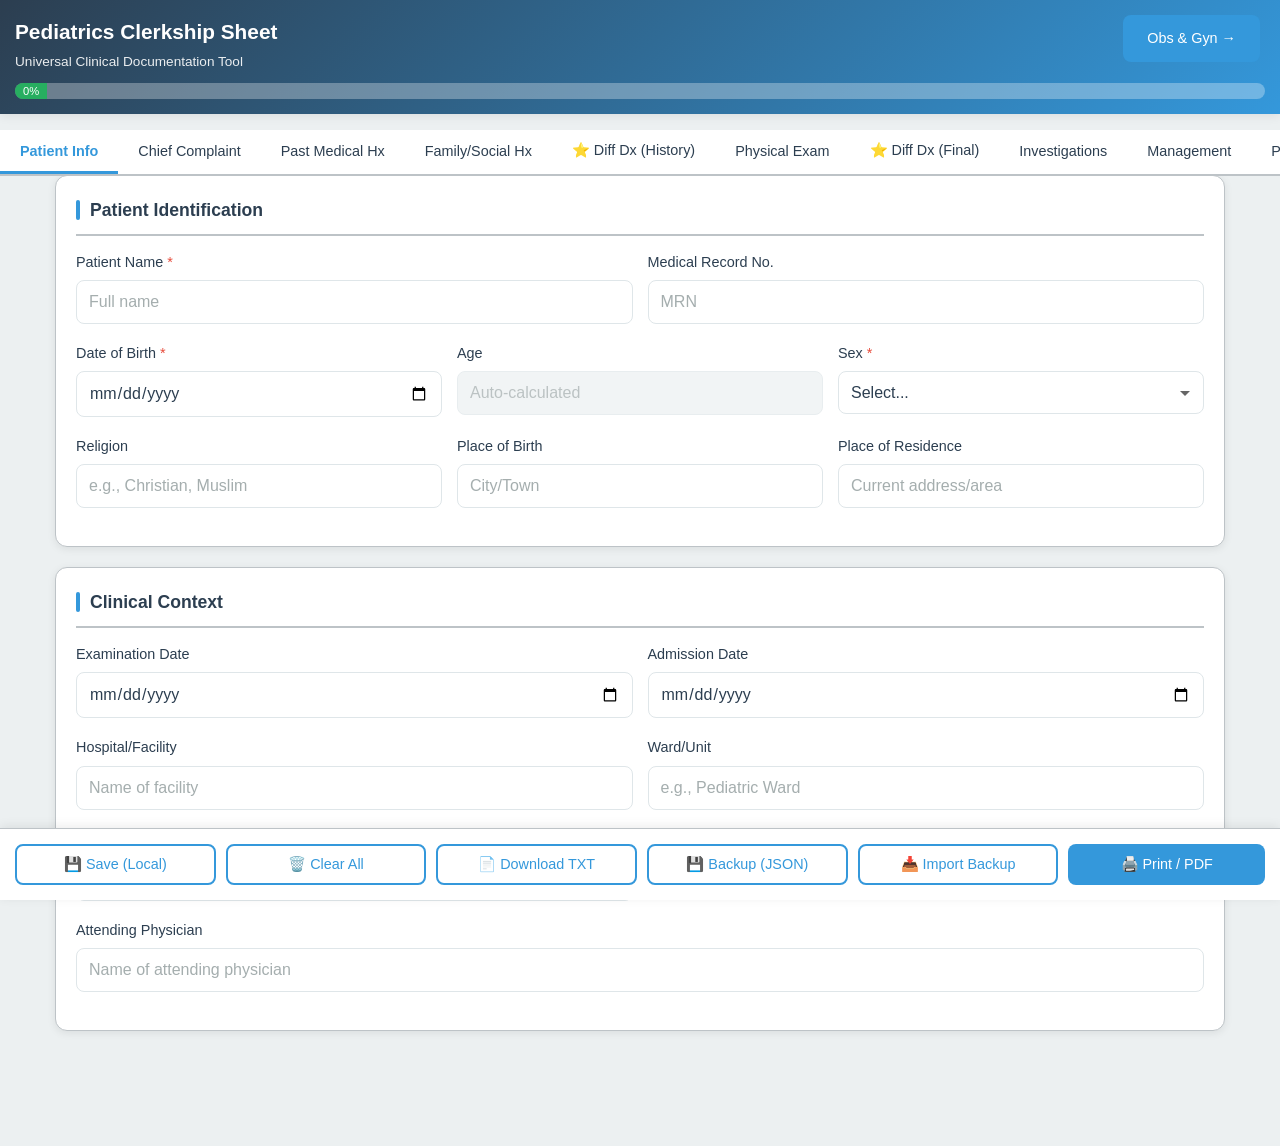
<file: index.html>
<!DOCTYPE html>
<html lang="en">

<head>
    <meta charset="UTF-8">
    <meta name="viewport" content="width=device-width, initial-scale=1.0, maximum-scale=1.0, user-scalable=no">
    <meta name="apple-mobile-web-app-capable" content="yes">
    <meta name="mobile-web-app-capable" content="yes">
    <title>Pediatrics Clerkship Sheet</title>

    <link rel="stylesheet" href="css/styles.css">
</head>

<body>

    <div class="header">
        <div style="position: absolute; top: 15px; right: 20px;">
    <a href="obs_gyn.html" class="btn btn-primary" style="text-decoration: none; font-size: 0.9em;">Obs & Gyn &rarr;</a>
</div>
        <h1>Pediatrics Clerkship Sheet</h1>
        <div class="header-subtitle">Universal Clinical Documentation Tool</div>
        <div class="header-meta" id="lastSaved"></div>
        <div class="progress-bar">
            <div class="progress-fill" id="progressFill">0%</div>
        </div>
    </div>

    <div class="autosave-indicator" id="autosaveIndicator">✓ Saved</div>

    <div class="nav-tabs" id="navTabs">
        <button class="nav-tab active" onclick="showTab('patient-info', this)">Patient Info</button>
        <button class="nav-tab" onclick="showTab('chief-complaint', this)">Chief Complaint</button>
        <button class="nav-tab" onclick="showTab('past-medical', this)">Past Medical Hx</button>
        <button class="nav-tab" onclick="showTab('family-social', this)">Family/Social Hx</button>
        <button class="nav-tab" onclick="showTab('diff-dx-history', this)">⭐ Diff Dx (History)</button>
        <button class="nav-tab" onclick="showTab('physical-exam', this)">Physical Exam</button>
        <button class="nav-tab" onclick="showTab('diff-dx-final', this)">⭐ Diff Dx (Final)</button>
        <button class="nav-tab" onclick="showTab('investigations', this)">Investigations</button>
        <button class="nav-tab" onclick="showTab('management', this)">Management</button>
        <button class="nav-tab" onclick="showTab('progress', this)">Progress Notes</button>
        <button class="nav-tab" onclick="showTab('neonatal', this)">👶 Neonatal</button>
    </div>

    <div class="container">

        <div id="patient-info" class="tab-content active">
            <div class="card">
                <h2 class="card-title">Patient Identification</h2>
                <div class="form-row">
                    <div class="form-group">
                        <label for="patient_name" class="required">Patient Name</label>
                        <input type="text" id="patient_name" placeholder="Full name">
                    </div>
                    <div class="form-group">
                        <label for="mrn">Medical Record No.</label>
                        <input type="text" id="mrn" placeholder="MRN">
                    </div>
                </div>
                <div class="form-row three-col">
                    <div class="form-group">
                        <label for="dob" class="required">Date of Birth</label>
                        <input type="date" id="dob">
                    </div>
                    <div class="form-group">
                        <label>Age</label>
                        <input type="text" id="age" readonly placeholder="Auto-calculated">
                    </div>
                    <div class="form-group">
                        <label for="sex" class="required">Sex</label>
                        <select id="sex">
                            <option value="">Select...</option>
                            <option value="Male">Male</option>
                            <option value="Female">Female</option>
                            <option value="Ambiguous">Ambiguous</option>
                        </select>
                    </div>
                </div>
                <div class="form-row three-col">
                    <div class="form-group">
                        <label for="religion">Religion</label>
                        <input type="text" id="religion" placeholder="e.g., Christian, Muslim">
                    </div>
                    <div class="form-group">
                        <label for="place_of_birth">Place of Birth</label>
                        <input type="text" id="place_of_birth" placeholder="City/Town">
                    </div>
                    <div class="form-group">
                        <label for="place_of_residence">Place of Residence</label>
                        <input type="text" id="place_of_residence" placeholder="Current address/area">
                    </div>
                </div>
            </div>

            <div class="card">
                <h2 class="card-title">Clinical Context</h2>
                <div class="form-row">
                    <div class="form-group">
                        <label for="exam_date">Examination Date</label>
                        <input type="date" id="exam_date">
                    </div>
                    <div class="form-group">
                        <label for="admission_date">Admission Date</label>
                        <input type="date" id="admission_date">
                    </div>
                </div>
                <div class="form-row">
                    <div class="form-group">
                        <label for="hospital">Hospital/Facility</label>
                        <input type="text" id="hospital" placeholder="Name of facility">
                    </div>
                    <div class="form-group">
                        <label for="ward">Ward/Unit</label>
                        <input type="text" id="ward" placeholder="e.g., Pediatric Ward">
                    </div>
                </div>
                <div class="form-row">
                    <div class="form-group">
                        <label for="informant">Informant</label>
                        <input type="text" id="informant" placeholder="e.g., Mother, Father, Guardian">
                    </div>
                    <div class="form-group">
                        <label for="informant_reliability">Reliability</label>
                        <select id="informant_reliability">
                            <option value="">Select...</option>
                            <option value="Reliable">Reliable</option>
                            <option value="Partially Reliable">Partially Reliable</option>
                            <option value="Unreliable">Unreliable</option>
                        </select>
                    </div>
                </div>
                <div class="form-group">
                    <label for="attending">Attending Physician</label>
                    <input type="text" id="attending" placeholder="Name of attending physician">
                </div>
            </div>
        </div>

        <div id="chief-complaint" class="tab-content">
            <div class="card">
                <h2 class="card-title">Chief Complaint (Patient's Own Words)</h2>
                <div class="form-group">
                    <label for="complaint_1">Complaint 1</label>
                    <input type="text" id="complaint_1" placeholder="Primary complaint">
                </div>
                <div class="form-group">
                    <label for="duration_1">Duration</label>
                    <input type="text" id="duration_1" placeholder="e.g., 3 days">
                </div>

                <div class="form-group">
                    <label for="complaint_2">Complaint 2</label>
                    <input type="text" id="complaint_2" placeholder="Secondary complaint (if any)">
                </div>
                <div class="form-group">
                    <label for="duration_2">Duration</label>
                    <input type="text" id="duration_2" placeholder="e.g., 1 week">
                </div>

                <div class="form-group">
                    <label for="complaint_3">Complaint 3</label>
                    <input type="text" id="complaint_3" placeholder="Additional complaint (if any)">
                </div>
                <div class="form-group">
                    <label for="duration_3">Duration</label>
                    <input type="text" id="duration_3" placeholder="e.g., 2 weeks">
                </div>
            </div>

            <div class="card">
                <h2 class="card-title">History of Present Illness (HPI)</h2>
                <div class="form-group">
                    <label for="hpi">Full Narrative</label>
                    <textarea id="hpi" rows="8"
                        placeholder="Detailed chronological account of the presenting complaint(s)..."></textarea>
                </div>
            </div>

            <div class="card">
                <h2 class="card-title">Symptom Characterization</h2>
                <div class="form-group">
                    <label for="onset">Onset</label>
                    <input type="text" id="onset" placeholder="Sudden / gradual / insidious">
                </div>
                <div class="form-group">
                    <label for="location">Location</label>
                    <input type="text" id="location" placeholder="Where is the symptom?">
                </div>
                <div class="form-group">
                    <label for="character">Character</label>
                    <input type="text" id="character" placeholder="Quality of symptom">
                </div>
                <div class="form-group">
                    <label for="aggravating">Aggravating Factors</label>
                    <input type="text" id="aggravating" placeholder="What makes it worse?">
                </div>
                <div class="form-group">
                    <label for="relieving">Relieving Factors</label>
                    <input type="text" id="relieving" placeholder="What makes it better?">
                </div>
                <div class="form-group">
                    <label for="timing">Timing</label>
                    <input type="text" id="timing" placeholder="When does it occur? Pattern?">
                </div>
                <div class="form-group">
                    <label for="severity">Severity</label>
                    <input type="text" id="severity" placeholder="Mild / moderate / severe">
                </div>
                <div class="form-group">
                    <label for="progression">Progression</label>
                    <input type="text" id="progression" placeholder="Getting better / worse / same?">
                </div>
                <div class="form-group">
                    <label for="associated_symptoms">Associated Symptoms</label>
                    <textarea id="associated_symptoms" rows="3"
                        placeholder="Other symptoms accompanying the chief complaint"></textarea>
                </div>
            </div>

            <div class="card">
                <h2 class="card-title">Functional Impact</h2>
                <div class="form-group">
                    <label for="effect_feeding">Effect on Feeding</label>
                    <textarea id="effect_feeding" rows="2"
                        placeholder="Any changes in appetite, intake, or feeding behavior?"></textarea>
                </div>
                <div class="form-group">
                    <label for="effect_sleep">Effect on Sleep</label>
                    <textarea id="effect_sleep" rows="2" placeholder="Any sleep disturbances?"></textarea>
                </div>
                <div class="form-group">
                    <label for="effect_activity">Effect on Activity Level</label>
                    <textarea id="effect_activity" rows="2"
                        placeholder="Any changes in play, school, or daily activities?"></textarea>
                </div>
            </div>

            <div class="card">
                <h2 class="card-title">Pertinent Positives & Negatives</h2>
                <div class="form-group">
                    <label for="pertinent_positives">Pertinent Positives</label>
                    <textarea id="pertinent_positives" rows="3"
                        placeholder="Relevant positive findings from history"></textarea>
                </div>
                <div class="form-group">
                    <label for="pertinent_negatives">Pertinent Negatives</label>
                    <textarea id="pertinent_negatives" rows="3"
                        placeholder="Important negative findings that help narrow diagnosis"></textarea>
                </div>
            </div>

            <div class="card">
                <h2 class="card-title">Prior Treatment</h2>
                <table id="priorTreatmentTable">
                    <thead>
                        <tr>
                            <th>Medication/Treatment</th>
                            <th>Dose/Frequency</th>
                            <th>Response</th>
                            <th><button type="button" class="btn-add"
                                    onclick="addRow('priorTreatmentTable')">+</button></th>
                        </tr>
                    </thead>
                    <tbody>
                        <tr>
                            <td><input type="text" class="form-control"></td>
                            <td><input type="text" class="form-control"></td>
                            <td><input type="text" class="form-control"></td>
                            <td><button type="button" class="btn-remove" onclick="removeRow(this)">×</button></td>
                        </tr>
                    </tbody>
                </table>
            </div>

            <div class="card">
                <h2 class="card-title">Review of Systems</h2>
                <p class="info-text">Select ✓ (Yes/Present), ✗ (No/Absent), or leave blank if not assessed</p>

                <h3>General</h3>
                <div class="ros-grid">
                    <div class="ros-item">
                        <span class="ros-label">Fever</span>
                        <div class="ros-buttons">
                            <label class="ros-btn"><input type="radio" name="ros_fever" value="yes"><span
                                    class="tick">✓</span></label>
                            <label class="ros-btn"><input type="radio" name="ros_fever" value="no"><span
                                    class="cross">✗</span></label>
                        </div>
                    </div>
                    <div class="ros-item">
                        <span class="ros-label">Weight Loss</span>
                        <div class="ros-buttons">
                            <label class="ros-btn"><input type="radio" name="ros_weight_loss" value="yes"><span
                                    class="tick">✓</span></label>
                            <label class="ros-btn"><input type="radio" name="ros_weight_loss" value="no"><span
                                    class="cross">✗</span></label>
                        </div>
                    </div>
                    <div class="ros-item">
                        <span class="ros-label">Fatigue</span>
                        <div class="ros-buttons">
                            <label class="ros-btn"><input type="radio" name="ros_fatigue" value="yes"><span
                                    class="tick">✓</span></label>
                            <label class="ros-btn"><input type="radio" name="ros_fatigue" value="no"><span
                                    class="cross">✗</span></label>
                        </div>
                    </div>
                    <div class="ros-item">
                        <span class="ros-label">Night Sweats</span>
                        <div class="ros-buttons">
                            <label class="ros-btn"><input type="radio" name="ros_night_sweats" value="yes"><span
                                    class="tick">✓</span></label>
                            <label class="ros-btn"><input type="radio" name="ros_night_sweats" value="no"><span
                                    class="cross">✗</span></label>
                        </div>
                    </div>
                    <div class="ros-item">
                        <span class="ros-label">Poor Appetite</span>
                        <div class="ros-buttons">
                            <label class="ros-btn"><input type="radio" name="ros_poor_appetite" value="yes"><span
                                    class="tick">✓</span></label>
                            <label class="ros-btn"><input type="radio" name="ros_poor_appetite" value="no"><span
                                    class="cross">✗</span></label>
                        </div>
                    </div>
                </div>

                <h3>Respiratory</h3>
                <div class="ros-grid">
                    <div class="ros-item">
                        <span class="ros-label">Cough</span>
                        <div class="ros-buttons">
                            <label class="ros-btn"><input type="radio" name="ros_cough" value="yes"><span
                                    class="tick">✓</span></label>
                            <label class="ros-btn"><input type="radio" name="ros_cough" value="no"><span
                                    class="cross">✗</span></label>
                        </div>
                    </div>
                    <div class="ros-item">
                        <span class="ros-label">Difficulty Breathing</span>
                        <div class="ros-buttons">
                            <label class="ros-btn"><input type="radio" name="ros_dyspnea" value="yes"><span
                                    class="tick">✓</span></label>
                            <label class="ros-btn"><input type="radio" name="ros_dyspnea" value="no"><span
                                    class="cross">✗</span></label>
                        </div>
                    </div>
                    <div class="ros-item">
                        <span class="ros-label">Wheezing</span>
                        <div class="ros-buttons">
                            <label class="ros-btn"><input type="radio" name="ros_wheeze" value="yes"><span
                                    class="tick">✓</span></label>
                            <label class="ros-btn"><input type="radio" name="ros_wheeze" value="no"><span
                                    class="cross">✗</span></label>
                        </div>
                    </div>
                    <div class="ros-item">
                        <span class="ros-label">Chest Pain</span>
                        <div class="ros-buttons">
                            <label class="ros-btn"><input type="radio" name="ros_chest_pain" value="yes"><span
                                    class="tick">✓</span></label>
                            <label class="ros-btn"><input type="radio" name="ros_chest_pain" value="no"><span
                                    class="cross">✗</span></label>
                        </div>
                    </div>
                </div>

                <h3>Cardiovascular</h3>
                <div class="ros-grid">
                    <div class="ros-item">
                        <span class="ros-label">Palpitations</span>
                        <div class="ros-buttons">
                            <label class="ros-btn"><input type="radio" name="ros_palpitations" value="yes"><span
                                    class="tick">✓</span></label>
                            <label class="ros-btn"><input type="radio" name="ros_palpitations" value="no"><span
                                    class="cross">✗</span></label>
                        </div>
                    </div>
                    <div class="ros-item">
                        <span class="ros-label">Syncope</span>
                        <div class="ros-buttons">
                            <label class="ros-btn"><input type="radio" name="ros_syncope" value="yes"><span
                                    class="tick">✓</span></label>
                            <label class="ros-btn"><input type="radio" name="ros_syncope" value="no"><span
                                    class="cross">✗</span></label>
                        </div>
                    </div>
                    <div class="ros-item">
                        <span class="ros-label">Edema</span>
                        <div class="ros-buttons">
                            <label class="ros-btn"><input type="radio" name="ros_edema" value="yes"><span
                                    class="tick">✓</span></label>
                            <label class="ros-btn"><input type="radio" name="ros_edema" value="no"><span
                                    class="cross">✗</span></label>
                        </div>
                    </div>
                    <div class="ros-item">
                        <span class="ros-label">Cyanosis</span>
                        <div class="ros-buttons">
                            <label class="ros-btn"><input type="radio" name="ros_cyanosis" value="yes"><span
                                    class="tick">✓</span></label>
                            <label class="ros-btn"><input type="radio" name="ros_cyanosis" value="no"><span
                                    class="cross">✗</span></label>
                        </div>
                    </div>
                </div>

                <h3>Gastrointestinal</h3>
                <div class="ros-grid">
                    <div class="ros-item">
                        <span class="ros-label">Nausea</span>
                        <div class="ros-buttons">
                            <label class="ros-btn"><input type="radio" name="ros_nausea" value="yes"><span
                                    class="tick">✓</span></label>
                            <label class="ros-btn"><input type="radio" name="ros_nausea" value="no"><span
                                    class="cross">✗</span></label>
                        </div>
                    </div>
                    <div class="ros-item">
                        <span class="ros-label">Vomiting</span>
                        <div class="ros-buttons">
                            <label class="ros-btn"><input type="radio" name="ros_vomiting" value="yes"><span
                                    class="tick">✓</span></label>
                            <label class="ros-btn"><input type="radio" name="ros_vomiting" value="no"><span
                                    class="cross">✗</span></label>
                        </div>
                    </div>
                    <div class="ros-item">
                        <span class="ros-label">Diarrhea</span>
                        <div class="ros-buttons">
                            <label class="ros-btn"><input type="radio" name="ros_diarrhea" value="yes"><span
                                    class="tick">✓</span></label>
                            <label class="ros-btn"><input type="radio" name="ros_diarrhea" value="no"><span
                                    class="cross">✗</span></label>
                        </div>
                    </div>
                    <div class="ros-item">
                        <span class="ros-label">Constipation</span>
                        <div class="ros-buttons">
                            <label class="ros-btn"><input type="radio" name="ros_constipation" value="yes"><span
                                    class="tick">✓</span></label>
                            <label class="ros-btn"><input type="radio" name="ros_constipation" value="no"><span
                                    class="cross">✗</span></label>
                        </div>
                    </div>
                    <div class="ros-item">
                        <span class="ros-label">Abdominal Pain</span>
                        <div class="ros-buttons">
                            <label class="ros-btn"><input type="radio" name="ros_abdo_pain" value="yes"><span
                                    class="tick">✓</span></label>
                            <label class="ros-btn"><input type="radio" name="ros_abdo_pain" value="no"><span
                                    class="cross">✗</span></label>
                        </div>
                    </div>
                    <div class="ros-item">
                        <span class="ros-label">Blood in Stool</span>
                        <div class="ros-buttons">
                            <label class="ros-btn"><input type="radio" name="ros_blood_stool" value="yes"><span
                                    class="tick">✓</span></label>
                            <label class="ros-btn"><input type="radio" name="ros_blood_stool" value="no"><span
                                    class="cross">✗</span></label>
                        </div>
                    </div>
                </div>

                <h3>Genitourinary</h3>
                <div class="ros-grid">
                    <div class="ros-item">
                        <span class="ros-label">Dysuria</span>
                        <div class="ros-buttons">
                            <label class="ros-btn"><input type="radio" name="ros_dysuria" value="yes"><span
                                    class="tick">✓</span></label>
                            <label class="ros-btn"><input type="radio" name="ros_dysuria" value="no"><span
                                    class="cross">✗</span></label>
                        </div>
                    </div>
                    <div class="ros-item">
                        <span class="ros-label">Frequency</span>
                        <div class="ros-buttons">
                            <label class="ros-btn"><input type="radio" name="ros_frequency" value="yes"><span
                                    class="tick">✓</span></label>
                            <label class="ros-btn"><input type="radio" name="ros_frequency" value="no"><span
                                    class="cross">✗</span></label>
                        </div>
                    </div>
                    <div class="ros-item">
                        <span class="ros-label">Hematuria</span>
                        <div class="ros-buttons">
                            <label class="ros-btn"><input type="radio" name="ros_hematuria" value="yes"><span
                                    class="tick">✓</span></label>
                            <label class="ros-btn"><input type="radio" name="ros_hematuria" value="no"><span
                                    class="cross">✗</span></label>
                        </div>
                    </div>
                    <div class="ros-item">
                        <span class="ros-label">Bedwetting</span>
                        <div class="ros-buttons">
                            <label class="ros-btn"><input type="radio" name="ros_bedwetting" value="yes"><span
                                    class="tick">✓</span></label>
                            <label class="ros-btn"><input type="radio" name="ros_bedwetting" value="no"><span
                                    class="cross">✗</span></label>
                        </div>
                    </div>
                </div>

                <h3>Neurological</h3>
                <div class="ros-grid">
                    <div class="ros-item">
                        <span class="ros-label">Headache</span>
                        <div class="ros-buttons">
                            <label class="ros-btn"><input type="radio" name="ros_headache" value="yes"><span
                                    class="tick">✓</span></label>
                            <label class="ros-btn"><input type="radio" name="ros_headache" value="no"><span
                                    class="cross">✗</span></label>
                        </div>
                    </div>
                    <div class="ros-item">
                        <span class="ros-label">Seizures</span>
                        <div class="ros-buttons">
                            <label class="ros-btn"><input type="radio" name="ros_seizures" value="yes"><span
                                    class="tick">✓</span></label>
                            <label class="ros-btn"><input type="radio" name="ros_seizures" value="no"><span
                                    class="cross">✗</span></label>
                        </div>
                    </div>
                    <div class="ros-item">
                        <span class="ros-label">Weakness</span>
                        <div class="ros-buttons">
                            <label class="ros-btn"><input type="radio" name="ros_weakness" value="yes"><span
                                    class="tick">✓</span></label>
                            <label class="ros-btn"><input type="radio" name="ros_weakness" value="no"><span
                                    class="cross">✗</span></label>
                        </div>
                    </div>
                    <div class="ros-item">
                        <span class="ros-label">Altered Consciousness</span>
                        <div class="ros-buttons">
                            <label class="ros-btn"><input type="radio" name="ros_altered_consc" value="yes"><span
                                    class="tick">✓</span></label>
                            <label class="ros-btn"><input type="radio" name="ros_altered_consc" value="no"><span
                                    class="cross">✗</span></label>
                        </div>
                    </div>
                </div>

                <h3>Musculoskeletal</h3>
                <div class="ros-grid">
                    <div class="ros-item">
                        <span class="ros-label">Joint Pain</span>
                        <div class="ros-buttons">
                            <label class="ros-btn"><input type="radio" name="ros_joint_pain" value="yes"><span
                                    class="tick">✓</span></label>
                            <label class="ros-btn"><input type="radio" name="ros_joint_pain" value="no"><span
                                    class="cross">✗</span></label>
                        </div>
                    </div>
                    <div class="ros-item">
                        <span class="ros-label">Joint Swelling</span>
                        <div class="ros-buttons">
                            <label class="ros-btn"><input type="radio" name="ros_joint_swelling" value="yes"><span
                                    class="tick">✓</span></label>
                            <label class="ros-btn"><input type="radio" name="ros_joint_swelling" value="no"><span
                                    class="cross">✗</span></label>
                        </div>
                    </div>
                    <div class="ros-item">
                        <span class="ros-label">Limping</span>
                        <div class="ros-buttons">
                            <label class="ros-btn"><input type="radio" name="ros_limping" value="yes"><span
                                    class="tick">✓</span></label>
                            <label class="ros-btn"><input type="radio" name="ros_limping" value="no"><span
                                    class="cross">✗</span></label>
                        </div>
                    </div>
                </div>

                <h3>Skin</h3>
                <div class="ros-grid">
                    <div class="ros-item">
                        <span class="ros-label">Rash</span>
                        <div class="ros-buttons">
                            <label class="ros-btn"><input type="radio" name="ros_rash" value="yes"><span
                                    class="tick">✓</span></label>
                            <label class="ros-btn"><input type="radio" name="ros_rash" value="no"><span
                                    class="cross">✗</span></label>
                        </div>
                    </div>
                    <div class="ros-item">
                        <span class="ros-label">Itching</span>
                        <div class="ros-buttons">
                            <label class="ros-btn"><input type="radio" name="ros_itching" value="yes"><span
                                    class="tick">✓</span></label>
                            <label class="ros-btn"><input type="radio" name="ros_itching" value="no"><span
                                    class="cross">✗</span></label>
                        </div>
                    </div>
                    <div class="ros-item">
                        <span class="ros-label">Bruising</span>
                        <div class="ros-buttons">
                            <label class="ros-btn"><input type="radio" name="ros_bruising" value="yes"><span
                                    class="tick">✓</span></label>
                            <label class="ros-btn"><input type="radio" name="ros_bruising" value="no"><span
                                    class="cross">✗</span></label>
                        </div>
                    </div>
                </div>

                <h3>HEENT</h3>
                <div class="ros-grid">
                    <div class="ros-item">
                        <span class="ros-label">Vision Changes</span>
                        <div class="ros-buttons">
                            <label class="ros-btn"><input type="radio" name="ros_vision" value="yes"><span
                                    class="tick">✓</span></label>
                            <label class="ros-btn"><input type="radio" name="ros_vision" value="no"><span
                                    class="cross">✗</span></label>
                        </div>
                    </div>
                    <div class="ros-item">
                        <span class="ros-label">Ear Pain</span>
                        <div class="ros-buttons">
                            <label class="ros-btn"><input type="radio" name="ros_ear_pain" value="yes"><span
                                    class="tick">✓</span></label>
                            <label class="ros-btn"><input type="radio" name="ros_ear_pain" value="no"><span
                                    class="cross">✗</span></label>
                        </div>
                    </div>
                    <div class="ros-item">
                        <span class="ros-label">Sore Throat</span>
                        <div class="ros-buttons">
                            <label class="ros-btn"><input type="radio" name="ros_sore_throat" value="yes"><span
                                    class="tick">✓</span></label>
                            <label class="ros-btn"><input type="radio" name="ros_sore_throat" value="no"><span
                                    class="cross">✗</span></label>
                        </div>
                    </div>
                    <div class="ros-item">
                        <span class="ros-label">Runny Nose</span>
                        <div class="ros-buttons">
                            <label class="ros-btn"><input type="radio" name="ros_runny_nose" value="yes"><span
                                    class="tick">✓</span></label>
                            <label class="ros-btn"><input type="radio" name="ros_runny_nose" value="no"><span
                                    class="cross">✗</span></label>
                        </div>
                    </div>
                </div>

                <div class="form-group" style="margin-top: 20px;">
                    <label for="ros_details">Details of Positive Findings</label>
                    <textarea id="ros_details" rows="4"
                        placeholder="Elaborate on any positive findings from review of systems"></textarea>
                </div>
            </div>
        </div>

        <div id="past-medical" class="tab-content">
            <div class="card">
                <h2 class="card-title">Antenatal History</h2>
                <div class="form-row">
                    <div class="form-group">
                        <label for="gravida">Gravida</label>
                        <input type="number" id="gravida" placeholder="Number of pregnancies">
                    </div>
                    <div class="form-group">
                        <label for="para">Para</label>
                        <input type="number" id="para" placeholder="Number of births">
                    </div>
                </div>
                <div class="form-group">
                    <label for="anc_visits">ANC Visits</label>
                    <input type="text" id="anc_visits" placeholder="Number and quality of antenatal care visits">
                </div>
                <div class="form-group">
                    <label for="maternal_illnesses">Maternal Illnesses During Pregnancy</label>
                    <textarea id="maternal_illnesses" rows="2"
                        placeholder="e.g., Diabetes, Hypertension, Infections"></textarea>
                </div>
                <div class="form-group">
                    <label for="maternal_medications">Medications/Supplements Taken</label>
                    <textarea id="maternal_medications" rows="2"
                        placeholder="Include folic acid, iron, etc."></textarea>
                </div>
                <div class="form-group">
                    <label for="substances">Substance Use</label>
                    <textarea id="substances" rows="2" placeholder="Alcohol, tobacco, drugs"></textarea>
                </div>
                <div class="form-group">
                    <label for="antenatal_complications">Complications</label>
                    <textarea id="antenatal_complications" rows="3"
                        placeholder="Any complications during pregnancy"></textarea>
                </div>
            </div>

            <div class="card">
                <h2 class="card-title">Natal History</h2>
                <div class="form-group">
                    <label for="place_of_delivery">Place of Delivery</label>
                    <input type="text" id="place_of_delivery" placeholder="Hospital, clinic, home">
                </div>
                <div class="form-group">
                    <label>Mode of Delivery</label>
                    <div class="radio-group">
                        <label><input type="radio" name="delivery_mode" value="SVD"> Spontaneous Vaginal Delivery</label>
                        <label><input type="radio" name="delivery_mode" value="Assisted"> Assisted Delivery</label>
                        <label><input type="radio" name="delivery_mode" value="C-section"> Cesarean Section</label>
                    </div>
                </div>
                <div class="form-group" id="csection_indication_group" style="display:none;">
                    <label for="csection_indication">Indication for C-Section</label>
                    <input type="text" id="csection_indication" placeholder="Reason for cesarean delivery">
                </div>
                <div class="form-row">
                    <div class="form-group">
                        <label for="gestational_age">Gestational Age at Birth (weeks)</label>
                        <input type="number" id="gestational_age" step="0.1" placeholder="e.g., 38.5">
                    </div>
                    <div class="form-group">
                        <label for="birth_weight">Birth Weight (kg)</label>
                        <input type="number" id="birth_weight" step="0.01" placeholder="e.g., 3.2">
                    </div>
                </div>
                <div class="form-row">
                    <div class="form-group">
                        <label for="birth_length">Birth Length (cm)</label>
                        <input type="number" id="birth_length" step="0.1" placeholder="e.g., 50.0">
                    </div>
                    <div class="form-group">
                        <label for="birth_hc">Birth Head Circumference (cm)</label>
                        <input type="number" id="birth_hc" step="0.1" placeholder="e.g., 34.0">
                    </div>
                </div>
                <div class="form-row">
                    <div class="form-group">
                        <label for="apgar_1">APGAR Score (1 min)</label>
                        <input type="number" id="apgar_1" min="0" max="10" placeholder="0-10">
                    </div>
                    <div class="form-group">
                        <label for="apgar_5">APGAR Score (5 min)</label>
                        <input type="number" id="apgar_5" min="0" max="10" placeholder="0-10">
                    </div>
                </div>
                <div class="form-group">
                    <label>Resuscitation Required?</label>
                    <div class="radio-group">
                        <label><input type="radio" name="resuscitation" value="No"> No</label>
                        <label><input type="radio" name="resuscitation" value="Yes"> Yes</label>
                    </div>
                </div>
                <div class="form-group">
                    <label>Cried Immediately?</label>
                    <div class="radio-group">
                        <label><input type="radio" name="cried_immediately" value="Yes"> Yes</label>
                        <label><input type="radio" name="cried_immediately" value="No"> No</label>
                    </div>
                </div>
            </div>

            <div class="card">
                <h2 class="card-title">Developmental Milestones</h2>
                <div id="milestonesContainer">
                    <p><em>Enter date of birth to load age-appropriate milestones</em></p>
                </div>
            </div>

            <div class="card">
                <h2 class="card-title">Neonatal History</h2>
                <div class="form-group">
                    <label>NICU Admission?</label>
                    <div class="radio-group">
                        <label><input type="radio" name="nicu_admission" value="No"> No</label>
                        <label><input type="radio" name="nicu_admission" value="Yes"> Yes</label>
                    </div>
                </div>
                <div id="nicu_reason_group" style="display:none;">
                    <div class="form-group">
                        <label for="nicu_reason">Reason for NICU Admission</label>
                        <textarea id="nicu_reason" rows="2" placeholder="Indication for NICU care"></textarea>
                    </div>
                    <div class="form-group">
                        <label for="nicu_duration">Duration of NICU Stay</label>
                        <input type="text" id="nicu_duration" placeholder="e.g., 5 days">
                    </div>
                </div>
            </div>

            <div class="card">
                <h2 class="card-title">HIV/RVD Status</h2>
                <div class="form-group">
                    <label>HIV Status</label>
                    <div class="radio-group">
                        <label><input type="radio" name="hiv_status" value="Negative"> Negative</label>
                        <label><input type="radio" name="hiv_status" value="Positive"> Positive</label>
                        <label><input type="radio" name="hiv_status" value="Unknown"> Unknown</label>
                        <label><input type="radio" name="hiv_status" value="Exposed"> Exposed (mother HIV+)</label>
                    </div>
                </div>
                <div class="form-group" id="hiv_details_group" style="display:none;">
                    <label for="hiv_details">HIV Details</label>
                    <textarea id="hiv_details" rows="3"
                        placeholder="CD4 count, viral load, ART regimen, adherence, OIs..."></textarea>
                </div>
                <div class="form-group">
                    <label for="hiv_test_date">Date of Last Test</label>
                    <input type="date" id="hiv_test_date">
                </div>
            </div>

            <div class="card">
                <h2 class="card-title">Feeding History</h2>
                <div class="form-group">
                    <label>Breastfeeding?</label>
                    <div class="radio-group">
                        <label><input type="radio" name="breastfeeding" value="Exclusive"> Exclusive</label>
                        <label><input type="radio" name="breastfeeding" value="Partial"> Partial</label>
                        <label><input type="radio" name="breastfeeding" value="None"> None</label>
                    </div>
                </div>
                <div class="form-group">
                    <label>Formula Feeding?</label>
                    <div class="radio-group">
                        <label><input type="radio" name="formula_feeding" value="Yes"> Yes</label>
                        <label><input type="radio" name="formula_feeding" value="No"> No</label>
                    </div>
                </div>
                <div class="form-group">
                    <label for="complementary_feeding">Complementary Feeding Started (age)</label>
                    <input type="text" id="complementary_feeding" placeholder="e.g., 6 months">
                </div>
                <div class="form-group">
                    <label for="current_diet">Current Diet</label>
                    <textarea id="current_diet" rows="2" placeholder="Describe typical daily diet"></textarea>
                </div>
                <div class="form-group">
                    <label for="diet_recall">24-Hour Diet Recall</label>
                    <textarea id="diet_recall" rows="3"
                        placeholder="What did the child eat/drink in the last 24 hours?"></textarea>
                </div>
                <div class="form-group">
                    <label for="feeding_difficulties">Feeding Difficulties</label>
                    <textarea id="feeding_difficulties" rows="2" placeholder="Any problems with feeding?"></textarea>
                </div>
                <div class="form-group">
                    <label for="supplements">Supplements/Vitamins</label>
                    <input type="text" id="supplements" placeholder="e.g., Vitamin D, Iron">
                </div>
                <div class="form-group">
                    <label for="allergies">Known Food Allergies</label>
                    <input type="text" id="allergies" placeholder="e.g., Milk, eggs, peanuts">
                </div>
            </div>

            <div class="card">
                <h2 class="card-title">Developmental Milestones (Manual Entry)</h2>
                <div class="form-row">
                    <div class="form-group">
                        <label for="milestone_sitting">Sitting (age)</label>
                        <input type="text" id="milestone_sitting" placeholder="e.g., 6 months">
                    </div>
                    <div class="form-group">
                        <label for="milestone_standing">Standing (age)</label>
                        <input type="text" id="milestone_standing" placeholder="e.g., 9 months">
                    </div>
                </div>
                <div class="form-row">
                    <div class="form-group">
                        <label for="milestone_walking">Walking (age)</label>
                        <input type="text" id="milestone_walking" placeholder="e.g., 12 months">
                    </div>
                    <div class="form-group">
                        <label for="milestone_first_words">First Words (age)</label>
                        <input type="text" id="milestone_first_words" placeholder="e.g., 12 months">
                    </div>
                </div>
                <div class="form-group">
                    <label for="milestone_sentences">Sentences (age)</label>
                    <input type="text" id="milestone_sentences" placeholder="e.g., 24 months">
                </div>
                <div class="form-group">
                    <label>Developmental Regression?</label>
                    <div class="radio-group">
                        <label><input type="radio" name="dev_regression" value="No"> No</label>
                        <label><input type="radio" name="dev_regression" value="Yes"> Yes</label>
                    </div>
                </div>
                <div class="form-group" id="regression_details_group" style="display:none;">
                    <label for="regression_details">Details of Regression</label>
                    <textarea id="regression_details" rows="2"
                        placeholder="Which skills were lost and when?"></textarea>
                </div>
                <div class="form-group">
                    <label for="school_performance">School Performance</label>
                    <textarea id="school_performance" rows="2"
                        placeholder="Academic performance, behavior, special needs"></textarea>
                </div>
            </div>

            <div class="card">
                <h2 class="card-title">Immunization History</h2>
                <table>
                    <thead>
                        <tr>
                            <th>Vaccine</th>
                            <th>Date Given / Status</th>
                        </tr>
                    </thead>
                    <tbody>
                        <tr>
                            <td>BCG</td>
                            <td><input type="text" id="bcg_date" class="form-control"></td>
                        </tr>
                        <tr>
                            <td>Hepatitis B</td>
                            <td><input type="text" id="hepb_date" class="form-control"></td>
                        </tr>
                        <tr>
                            <td>DPT</td>
                            <td><input type="text" id="dpt_date" class="form-control"></td>
                        </tr>
                        <tr>
                            <td>Polio</td>
                            <td><input type="text" id="polio_date" class="form-control"></td>
                        </tr>
                        <tr>
                            <td>MMR</td>
                            <td><input type="text" id="mmr_date" class="form-control"></td>
                        </tr>
                    </tbody>
                </table>
                <div class="form-group">
                    <label>Overall Immunization Status</label>
                    <div class="radio-group">
                        <label><input type="radio" name="immunization_status" value="Up to date"> Up to date</label>
                        <label><input type="radio" name="immunization_status" value="Incomplete"> Incomplete</label>
                        <label><input type="radio" name="immunization_status" value="Unknown"> Unknown</label>
                    </div>
                </div>
            </div>

            <div class="card">
                <h2 class="card-title">Past Illnesses & Hospitalizations</h2>
                <table id="pastIllnessesTable">
                    <thead>
                        <tr>
                            <th>Illness/Condition</th>
                            <th>Date/Age</th>
                            <th>Treatment/Outcome</th>
                            <th><button type="button" class="btn-add"
                                    onclick="addRow('pastIllnessesTable')">+</button></th>
                        </tr>
                    </thead>
                    <tbody>
                        <tr>
                            <td><input type="text" class="form-control"></td>
                            <td><input type="text" class="form-control"></td>
                            <td><input type="text" class="form-control"></td>
                            <td><button type="button" class="btn-remove" onclick="removeRow(this)">×</button></td>
                        </tr>
                    </tbody>
                </table>
            </div>

            <div class="card">
                <h2 class="card-title">Chronic Diseases</h2>
                <div class="checkbox-group">
                    <label><input type="checkbox" name="chronic_disease" value="Asthma"> Asthma</label>
                    <label><input type="checkbox" name="chronic_disease" value="Diabetes"> Diabetes</label>
                    <label><input type="checkbox" name="chronic_disease" value="Sickle Cell Disease"> Sickle Cell Disease</label>
                    <label><input type="checkbox" name="chronic_disease" value="HIV"> HIV</label>
                    <label><input type="checkbox" name="chronic_disease" value="Tuberculosis"> Tuberculosis</label>
                    <label><input type="checkbox" name="chronic_disease" value="Epilepsy"> Epilepsy</label>
                    <label><input type="checkbox" name="chronic_disease" value="Congenital Heart Disease"> Congenital Heart Disease</label>
                    <label><input type="checkbox" name="chronic_disease" value="None"> None</label>
                </div>
            </div>

            <div class="card">
                <h2 class="card-title">Current Medications</h2>
                <table id="currentMedicationsTable">
                    <thead>
                        <tr>
                            <th>Medication</th>
                            <th>Dose</th>
                            <th>Frequency</th>
                            <th><button type="button" class="btn-add"
                                    onclick="addRow('currentMedicationsTable')">+</button></th>
                        </tr>
                    </thead>
                    <tbody>
                        <tr>
                            <td><input type="text" class="form-control"></td>
                            <td><input type="text" class="form-control"></td>
                            <td><input type="text" class="form-control"></td>
                            <td><button type="button" class="btn-remove" onclick="removeRow(this)">×</button></td>
                        </tr>
                    </tbody>
                </table>
            </div>
        </div>

        <div id="family-social" class="tab-content">
            <div class="card">
                <h2 class="card-title">Parents</h2>
                <div class="form-row">
                    <div class="form-group">
                        <label for="mother_age">Mother's Age</label>
                        <input type="number" id="mother_age" placeholder="Years">
                    </div>
                    <div class="form-group">
                        <label for="mother_occupation">Mother's Occupation</label>
                        <input type="text" id="mother_occupation" placeholder="Occupation">
                    </div>
                </div>
                <div class="form-row">
                    <div class="form-group">
                        <label for="father_age">Father's Age</label>
                        <input type="number" id="father_age" placeholder="Years">
                    </div>
                    <div class="form-group">
                        <label for="father_occupation">Father's Occupation</label>
                        <input type="text" id="father_occupation" placeholder="Occupation">
                    </div>
                </div>
                <div class="form-group">
                    <label>Consanguinity</label>
                    <div class="radio-group">
                        <label><input type="radio" name="consanguinity" value="No"> No</label>
                        <label><input type="radio" name="consanguinity" value="Yes"> Yes</label>
                    </div>
                </div>
                <div class="form-group" id="consanguinity_degree_group" style="display:none;">
                    <label for="consanguinity_degree">Degree of Consanguinity</label>
                    <input type="text" id="consanguinity_degree" placeholder="e.g., First cousins">
                </div>
            </div>

            <div class="card">
                <h2 class="card-title">Siblings</h2>
                <table id="siblingsTable">
                    <thead>
                        <tr>
                            <th>Name/Age</th>
                            <th>Sex</th>
                            <th>Health Status</th>
                            <th><button type="button" class="btn-add" onclick="addRow('siblingsTable')">+</button></th>
                        </tr>
                    </thead>
                    <tbody>
                        <tr>
                            <td><input type="text" class="form-control"></td>
                            <td><input type="text" class="form-control"></td>
                            <td><input type="text" class="form-control"></td>
                            <td><button type="button" class="btn-remove" onclick="removeRow(this)">×</button></td>
                        </tr>
                    </tbody>
                </table>
            </div>

            <div class="card">
                <h2 class="card-title">Family History</h2>
                <div class="checkbox-group">
                    <label><input type="checkbox" name="family_history" value="Asthma/Atopy"> Asthma/Atopy</label>
                    <label><input type="checkbox" name="family_history" value="Sickle Cell Disease"> Sickle Cell Disease</label>
                    <label><input type="checkbox" name="family_history" value="Genetic Disorders"> Genetic Disorders</label>
                    <label><input type="checkbox" name="family_history" value="Diabetes"> Diabetes</label>
                    <label><input type="checkbox" name="family_history" value="Hypertension"> Hypertension</label>
                    <label><input type="checkbox" name="family_history" value="Tuberculosis"> Tuberculosis</label>
                    <label><input type="checkbox" name="family_history" value="Malignancy"> Malignancy</label>
                    <label><input type="checkbox" name="family_history" value="Other"> Other</label>
                </div>
                <div class="form-group">
                    <label for="family_history_details">Details</label>
                    <textarea id="family_history_details" rows="3"
                        placeholder="Elaborate on positive family history"></textarea>
                </div>
            </div>

            <div class="card">
                <h2 class="card-title">Social History</h2>
                <div class="form-group">
                    <label for="ses">Socioeconomic Status</label>
                    <select id="ses">
                        <option value="">Select...</option>
                        <option value="Low">Low</option>
                        <option value="Middle">Middle</option>
                        <option value="High">High</option>
                    </select>
                </div>
                <div class="form-group">
                    <label for="housing">Housing Conditions</label>
                    <textarea id="housing" rows="2" placeholder="Type of housing, overcrowding, etc."></textarea>
                </div>
                <div class="form-row">
                    <div class="form-group">
                        <label for="household_size">Household Size</label>
                        <input type="number" id="household_size" placeholder="Number of people">
                    </div>
                </div>
                <div class="form-group">
                    <label for="water_source">Water Source</label>
                    <input type="text" id="water_source" placeholder="e.g., Tap, Well, Borehole">
                </div>
                <div class="form-group">
                    <label for="sanitation">Sanitation</label>
                    <input type="text" id="sanitation" placeholder="Type of toilet facility">
                </div>
                <div class="form-group">
                    <label>Electricity</label>
                    <div class="radio-group">
                        <label><input type="radio" name="electricity" value="Yes"> Yes</label>
                        <label><input type="radio" name="electricity" value="No"> No</label>
                    </div>
                </div>
                <div class="form-group">
                    <label>Smoke Exposure (in home)</label>
                    <div class="radio-group">
                        <label><input type="radio" name="smoke_exposure" value="No"> No</label>
                        <label><input type="radio" name="smoke_exposure" value="Yes"> Yes</label>
                    </div>
                </div>
                <div class="form-group">
                    <label for="pets">Pets/Animals</label>
                    <input type="text" id="pets" placeholder="Any pets or livestock?">
                </div>
                <div class="form-group">
                    <label>TB Contact</label>
                    <div class="radio-group">
                        <label><input type="radio" name="tb_contact" value="No"> No</label>
                        <label><input type="radio" name="tb_contact" value="Yes"> Yes</label>
                    </div>
                </div>
                <div class="form-group">
                    <label for="recent_travel">Recent Travel</label>
                    <input type="text" id="recent_travel" placeholder="Any travel in last 3 months?">
                </div>
                <div class="form-group">
                    <label for="sick_contacts">Sick Contacts</label>
                    <textarea id="sick_contacts" rows="2"
                        placeholder="Anyone at home or school with similar symptoms?"></textarea>
                </div>
            </div>
        </div>

        <div id="diff-dx-history" class="tab-content">
            <div class="card">
                <h2 class="card-title">Key Clinical Features from History</h2>
                <div class="form-group">
                    <label for="key_feature_1">1. Most Important Feature</label>
                    <input type="text" id="key_feature_1" placeholder="e.g., Fever for 5 days">
                </div>
                <div class="form-group">
                    <label for="key_feature_2">2.</label>
                    <input type="text" id="key_feature_2" placeholder="Second key feature">
                </div>
                <div class="form-group">
                    <label for="key_feature_3">3.</label>
                    <input type="text" id="key_feature_3" placeholder="Third key feature">
                </div>
                <div class="form-group">
                    <label for="key_feature_4">4.</label>
                    <input type="text" id="key_feature_4" placeholder="Fourth key feature">
                </div>
                <div class="form-group">
                    <label for="key_feature_5">5.</label>
                    <input type="text" id="key_feature_5" placeholder="Fifth key feature">
                </div>
            </div>

            <div class="card">
                <h2 class="card-title">Provisional Differential Diagnoses</h2>
                <div id="diffDxHistoryContainer">
                    <div class="differential-item">
                        <div class="diff-header">
                            <h4>Differential #1 (Most Likely)</h4>
                        </div>
                        <div class="form-group">
                            <label>Diagnosis</label>
                            <input type="text" class="form-control" placeholder="e.g., Acute Gastroenteritis">
                        </div>
                        <div class="form-group">
                            <label>Features Supporting This Diagnosis</label>
                            <textarea class="form-control" rows="2"
                                placeholder="List clinical features that support this"></textarea>
                        </div>
                        <div class="form-group">
                            <label>Features Against This Diagnosis</label>
                            <textarea class="form-control" rows="2"
                                placeholder="List features that argue against this"></textarea>
                        </div>
                    </div>

                    <div class="differential-item">
                        <div class="diff-header">
                            <h4>Differential #2</h4>
                        </div>
                        <div class="form-group">
                            <label>Diagnosis</label>
                            <input type="text" class="form-control" placeholder="Second most likely diagnosis">
                        </div>
                        <div class="form-group">
                            <label>Features Supporting</label>
                            <textarea class="form-control" rows="2"></textarea>
                        </div>
                        <div class="form-group">
                            <label>Features Against</label>
                            <textarea class="form-control" rows="2"></textarea>
                        </div>
                    </div>

                    <div class="differential-item">
                        <div class="diff-header">
                            <h4>Differential #3</h4>
                        </div>
                        <div class="form-group">
                            <label>Diagnosis</label>
                            <input type="text" class="form-control" placeholder="Third differential">
                        </div>
                        <div class="form-group">
                            <label>Features Supporting</label>
                            <textarea class="form-control" rows="2"></textarea>
                        </div>
                        <div class="form-group">
                            <label>Features Against</label>
                            <textarea class="form-control" rows="2"></textarea>
                        </div>
                    </div>
                </div>
                <button type="button" class="btn btn-outline"
                    onclick="addDifferential('diffDxHistoryContainer')">+
                    Add Another Differential</button>
            </div>

            <div class="card">
                <h2 class="card-title">What to Look for on Physical Examination</h2>
                <table>
                    <thead>
                        <tr>
                            <th>Diagnosis</th>
                            <th>Expected Findings</th>
                        </tr>
                    </thead>
                    <tbody>
                        <tr>
                            <td><input type="text" class="form-control" placeholder="Differential #1"></td>
                            <td><textarea class="form-control" rows="2"
                                    placeholder="Key exam findings to look for"></textarea></td>
                        </tr>
                        <tr>
                            <td><input type="text" class="form-control" placeholder="Differential #2"></td>
                            <td><textarea class="form-control" rows="2"></textarea></td>
                        </tr>
                        <tr>
                            <td><input type="text" class="form-control" placeholder="Differential #3"></td>
                            <td><textarea class="form-control" rows="2"></textarea></td>
                        </tr>
                    </tbody>
                </table>
            </div>

            <div class="card">
                <h2 class="card-title">Red Flags</h2>
                <div class="form-group">
                    <label for="red_flag_1">⚠️ Red Flag 1</label>
                    <input type="text" id="red_flag_1" placeholder="Warning sign requiring urgent attention">
                </div>
                <div class="form-group">
                    <label for="red_flag_2">⚠️ Red Flag 2</label>
                    <input type="text" id="red_flag_2" placeholder="Second warning sign">
                </div>
                <div class="form-group">
                    <label for="red_flag_3">⚠️ Red Flag 3</label>
                    <input type="text" id="red_flag_3" placeholder="Third warning sign">
                </div>
            </div>

            <div class="card">
                <h2 class="card-title">Clinical Reasoning</h2>
                <div class="form-group">
                    <label for="clinical_reasoning_history">Synthesis & Analysis</label>
                    <textarea id="clinical_reasoning_history" rows="6"
                        placeholder="Explain your clinical reasoning process. Why did you prioritize certain diagnoses? What key features led you to each differential?"></textarea>
                </div>
            </div>
        </div>

        <div id="physical-exam" class="tab-content">
            <div class="card">
                <h2 class="card-title">Anthropometry</h2>
                <div class="form-row three-col">
                    <div class="form-group">
                        <label for="weight" class="required">Weight (kg)</label>
                        <input type="number" id="weight" step="0.1" placeholder="0.0">
                    </div>
                    <div class="form-group">
                        <label for="height" class="required">Height/Length (cm)</label>
                        <input type="number" id="height" step="0.1" placeholder="0.0">
                    </div>
                    <div class="form-group">
                        <label for="head_circ">Head Circumference (cm)</label>
                        <input type="number" id="head_circ" step="0.1" placeholder="0.0">
                    </div>
                </div>
                <div class="form-row">
                    <div class="form-group">
                        <label for="muac">MUAC (cm)</label>
                        <input type="number" id="muac" step="0.1" placeholder="Mid-upper arm circumference">
                    </div>
                </div>

                <div class="growth-display" id="growthDisplay" style="display:none;">
                    <div class="growth-item">
                        <div class="growth-value" id="bmiValue">--</div>
                        <div class="growth-label">BMI</div>
                    </div>
                </div>

                <h3>Z-Scores (Auto-Calculated)</h3>
                <div class="form-row three-col">
                    <div class="form-group">
                        <label for="waz">Weight-for-Age Z-score</label>
                        <input type="text" id="waz" readonly placeholder="Auto-calculated">
                        <div id="wazInterpretation"></div>
                    </div>
                    <div class="form-group">
                        <label for="haz">Height-for-Age Z-score</label>
                        <input type="text" id="haz" readonly placeholder="Auto-calculated">
                        <div id="hazInterpretation"></div>
                    </div>
                    <div class="form-group">
                        <label for="whz">Weight-for-Height Z-score</label>
                        <input type="text" id="whz" readonly placeholder="Auto-calculated">
                        <div id="whzInterpretation"></div>
                    </div>
                </div>
                <div class="form-row">
                    <div class="form-group">
                        <label for="hcz">Head Circumference Z-score</label>
                        <input type="text" id="hcz" readonly placeholder="Auto-calculated">
                    </div>
                </div>

                <h3>Percentiles (Auto-Calculated)</h3>
                <div class="form-row">
                    <div class="form-group">
                        <label for="weight_percentile">Weight Percentile</label>
                        <input type="text" id="weight_percentile" readonly placeholder="Auto-calculated">
                    </div>
                    <div class="form-group">
                        <label for="height_percentile">Height Percentile</label>
                        <input type="text" id="height_percentile" readonly placeholder="Auto-calculated">
                    </div>
                </div>
            </div>

            <div class="card">
                <h2 class="card-title">General Inspection</h2>
                <div class="form-group">
                    <label for="general_inspection">Observations from End of Bed</label>
                    <textarea id="general_inspection" rows="4"
                        placeholder="Describe what you observe: position, comfort, alertness, color, breathing pattern, any obvious abnormalities, equipment/lines, parent-child interaction..."></textarea>
                </div>
            </div>

            <div class="card">
                <h2 class="card-title">General Appearance</h2>
                <div class="form-group">
                    <label for="general_appearance">Overall Impression</label>
                    <textarea id="general_appearance" rows="2"
                        placeholder="Well/ill-appearing, interactive, playful, etc."></textarea>
                </div>
                <div class="form-group">
                    <label>AVPU / Consciousness</label>
                    <div class="radio-group">
                        <label><input type="radio" name="avpu" value="Alert"> Alert</label>
                        <label><input type="radio" name="avpu" value="Verbal"> Responds to Verbal</label>
                        <label><input type="radio" name="avpu" value="Pain"> Responds to Pain</label>
                        <label><input type="radio" name="avpu" value="Unresponsive"> Unresponsive</label>
                    </div>
                </div>
                <div class="form-group">
                    <label>Nutritional Status</label>
                    <div class="radio-group">
                        <label><input type="radio" name="nutritional_status" value="Well nourished"> Well
                            nourished</label>
                        <label><input type="radio" name="nutritional_status" value="Malnourished">
                            Malnourished</label>
                        <label><input type="radio" name="nutritional_status" value="Overweight/Obese">
                            Overweight/Obese</label>
                    </div>
                </div>
                <div class="form-group">
                    <label>Hydration Status</label>
                    <div class="radio-group">
                        <label><input type="radio" name="hydration_status" value="Well hydrated"> Well hydrated</label>
                        <label><input type="radio" name="hydration_status" value="Mild dehydration"> Mild dehydration</label>
                        <label><input type="radio" name="hydration_status" value="Moderate dehydration"> Moderate dehydration</label>
                        <label><input type="radio" name="hydration_status" value="Severe dehydration"> Severe dehydration</label>
                    </div>
                </div>
                <div class="form-group">
                    <label>Activity Level</label>
                    <div class="radio-group">
                        <label><input type="radio" name="activity_level" value="Active"> Active</label>
                        <label><input type="radio" name="activity_level" value="Lethargic"> Lethargic</label>
                        <label><input type="radio" name="activity_level" value="Unresponsive"> Unresponsive</label>
                    </div>
                </div>
                <div class="form-group">
                    <label>Distress</label>
                    <div class="radio-group">
                        <label><input type="radio" name="distress" value="No distress"> No distress</label>
                        <label><input type="radio" name="distress" value="Mild distress"> Mild distress</label>
                        <label><input type="radio" name="distress" value="Moderate distress"> Moderate distress</label>
                        <label><input type="radio" name="distress" value="Severe distress"> Severe distress</label>
                    </div>
                </div>
            </div>

            <div class="card">
                <h2 class="card-title">Vital Signs</h2>
                <div class="form-row three-col">
                    <div class="form-group">
                        <label for="temp">Temperature (°C)</label>
                        <div class="input-with-indicator">
                            <input type="number" id="temp" step="0.1" placeholder="36.5">
                            <span class="indicator" id="tempIndicator"></span>
                        </div>
                    </div>
                    <div class="form-group">
                        <label for="hr">Heart Rate (bpm)</label>
                        <div class="input-with-indicator">
                            <input type="number" id="hr" placeholder="100">
                            <span class="indicator" id="hrIndicator"></span>
                        </div>
                    </div>
                    <div class="form-group">
                        <label for="rr">Respiratory Rate (/min)</label>
                        <div class="input-with-indicator">
                            <input type="number" id="rr" placeholder="20">
                            <span class="indicator" id="rrIndicator"></span>
                        </div>
                    </div>
                </div>
                <div class="form-row">
                    <div class="form-group">
                        <label for="bp_systolic">Blood Pressure (mmHg)</label>
                        <div class="bp-input">
                            <input type="number" id="bp_systolic" placeholder="Systolic" style="width:48%;">
                            <span>/</span>
                            <input type="number" id="bp_diastolic" placeholder="Diastolic" style="width:48%;">
                            <span class="indicator" id="bpIndicator"></span>
                        </div>
                    </div>
                    <div class="form-group">
                        <label for="spo2">SpO₂ (%)</label>
                        <input type="number" id="spo2" placeholder="98">
                    </div>
                </div>
                <div class="form-group">
                    <label>Oxygen Support</label>
                    <div class="radio-group">
                        <label><input type="radio" name="oxygen_support" value="No"> Room air</label>
                        <label><input type="radio" name="oxygen_support" value="Yes"> On oxygen</label>
                    </div>
                </div>
                <div class="form-group" id="oxygen_flow_group" style="display:none;">
                    <label for="oxygen_flow">O₂ Flow Rate (L/min)</label>
                    <input type="number" id="oxygen_flow" step="0.1" placeholder="e.g., 2.0">
                </div>
            </div>

            <div class="card">
                <h2 class="card-title">Dehydration Assessment</h2>
                <table>
                    <thead>
                        <tr>
                            <th>Sign</th>
                            <th>0</th>
                            <th>1</th>
                            <th>2</th>
                        </tr>
                    </thead>
                    <tbody>
                        <tr>
                            <td><strong>General Appearance</strong></td>
                            <td><label><input type="radio" name="dehy_appearance" value="0"> Normal</label></td>
                            <td><label><input type="radio" name="dehy_appearance" value="1"> Thirsty/Restless</label></td>
                            <td><label><input type="radio" name="dehy_appearance" value="2"> Lethargic/Unconscious</label></td>
                        </tr>
                        <tr>
                            <td><strong>Eyes</strong></td>
                            <td><label><input type="radio" name="dehy_eyes" value="0"> Normal</label></td>
                            <td><label><input type="radio" name="dehy_eyes" value="1"> Sunken</label></td>
                            <td><label><input type="radio" name="dehy_eyes" value="2"> Very Sunken</label></td>
                        </tr>
                        <tr>
                            <td><strong>Mouth/Tongue</strong></td>
                            <td><label><input type="radio" name="dehy_mucosa" value="0"> Moist</label></td>
                            <td><label><input type="radio" name="dehy_mucosa" value="1"> Dry</label></td>
                            <td><label><input type="radio" name="dehy_mucosa" value="2"> Very Dry</label></td>
                        </tr>
                        <tr>
                            <td><strong>Tears</strong></td>
                            <td><label><input type="radio" name="dehy_tears" value="0"> Present</label></td>
                            <td><label><input type="radio" name="dehy_tears" value="1"> Absent</label></td>
                            <td><label><input type="radio" name="dehy_tears" value="2"> Absent</label></td>
                        </tr>
                    </tbody>
                </table>
                <div class="result-box" id="dehydrationResult"></div>
            </div>

            <div class="card">
                <h2 class="card-title">Skin, Hair & Nails</h2>
                <div class="form-group">
                    <label for="skin_findings">General Findings</label>
                    <textarea id="skin_findings" rows="2" placeholder="Color, turgor, texture, lesions"></textarea>
                </div>
                <div class="form-group">
                    <label>Rash Present?</label>
                    <div class="radio-group">
                        <label><input type="radio" name="rash" value="No"> No</label>
                        <label><input type="radio" name="rash" value="Yes"> Yes</label>
                    </div>
                </div>
                <div id="rash_details_group" style="display:none;">
                    <div class="checkbox-group">
                        <label><input type="checkbox" name="rash_type" value="Maculopapular"> Maculopapular</label>
                        <label><input type="checkbox" name="rash_type" value="Vesicular"> Vesicular</label>
                        <label><input type="checkbox" name="rash_type" value="Petechial"> Petechial</label>
                        <label><input type="checkbox" name="rash_type" value="Purpuric"> Purpuric</label>
                        <label><input type="checkbox" name="rash_type" value="Urticarial"> Urticarial</label>
                    </div>
                </div>
                <div class="form-row">
                    <div class="form-group">
                        <label>Jaundice</label>
                        <div class="radio-group">
                            <label><input type="radio" name="jaundice" value="No"> No</label>
                            <label><input type="radio" name="jaundice" value="Yes"> Yes</label>
                        </div>
                    </div>
                    <div class="form-group">
                        <label>Cyanosis</label>
                        <div class="radio-group">
                            <label><input type="radio" name="cyanosis" value="No"> No</label>
                            <label><input type="radio" name="cyanosis" value="Yes"> Yes</label>
                        </div>
                    </div>
                </div>
                <div class="form-row">
                    <div class="form-group">
                        <label>Pallor</label>
                        <div class="radio-group">
                            <label><input type="radio" name="pallor" value="No"> No</label>
                            <label><input type="radio" name="pallor" value="Yes"> Yes</label>
                        </div>
                    </div>
                    <div class="form-group">
                        <label>Edema</label>
                        <div class="radio-group">
                            <label><input type="radio" name="edema" value="No"> No</label>
                            <label><input type="radio" name="edema" value="Yes"> Yes</label>
                        </div>
                    </div>
                </div>
            </div>

            <div class="card">
                <h2 class="card-title">Head & Fontanelles</h2>
                <div class="form-group">
                    <label for="head_findings">Findings</label>
                    <textarea id="head_findings" rows="2"
                        placeholder="Shape, fontanelles (open/closed, bulging/sunken), sutures"></textarea>
                </div>
            </div>

            <div class="card">
                <h2 class="card-title">Eyes</h2>
                <div class="form-group">
                    <label for="eyes_findings">Findings</label>
                    <textarea id="eyes_findings" rows="2"
                        placeholder="Conjunctiva, sclera, pupils, red reflex"></textarea>
                </div>
            </div>

            <div class="card">
                <h2 class="card-title">Ears, Nose, Throat</h2>
                <div class="form-group">
                    <label for="ent_findings">Findings</label>
                    <textarea id="ent_findings" rows="3"
                        placeholder="TMs, nasal discharge, pharynx, tonsils, oral thrush"></textarea>
                </div>
            </div>

            <div class="card">
                <h2 class="card-title">Neck</h2>
                <div class="form-group">
                    <label>Lymphadenopathy</label>
                    <div class="radio-group">
                        <label><input type="radio" name="lymph_nodes" value="No"> No</label>
                        <label><input type="radio" name="lymph_nodes" value="Yes"> Yes</label>
                    </div>
                </div>
                <div class="form-group">
                    <label>Neck Stiffness</label>
                    <div class="radio-group">
                        <label><input type="radio" name="neck_stiffness" value="No"> No</label>
                        <label><input type="radio" name="neck_stiffness" value="Yes"> Yes</label>
                    </div>
                </div>
                <div class="form-group">
                    <label for="neck_findings">Other Findings</label>
                    <textarea id="neck_findings" rows="2" placeholder="Masses, thyroid, etc."></textarea>
                </div>
            </div>

            <div class="card">
                <h2 class="card-title">Respiratory System</h2>
                <div class="form-group">
                    <label for="resp_effort">Respiratory Effort</label>
                    <input type="text" id="resp_effort"
                        placeholder="Normal / Increased (retractions, nasal flaring, grunting)">
                </div>
                <div class="form-group">
                    <label for="air_entry">Air Entry</label>
                    <input type="text" id="air_entry" placeholder="Equal/Reduced, Bilateral">
                </div>
                <div class="form-group">
                    <label for="breath_sounds">Breath Sounds</label>
                    <input type="text" id="breath_sounds" placeholder="Vesicular / Bronchial">
                </div>
                <div class="form-group">
                    <label for="added_sounds">Added Sounds</label>
                    <input type="text" id="added_sounds" placeholder="Wheeze, crackles, rhonchi, stridor">
                </div>
                <div class="form-group">
                    <label for="resp_findings">Additional Findings</label>
                    <textarea id="resp_findings" rows="2"
                        placeholder="Percussion, vocal fremitus, etc."></textarea>
                </div>
            </div>

            <div class="card">
                <h2 class="card-title">Cardiovascular System</h2>
                <div class="form-group">
                    <label for="heart_sounds">Heart Sounds</label>
                    <input type="text" id="heart_sounds" placeholder="S1, S2 normal, gallop, etc.">
                </div>
                <div class="form-group">
                    <label>Murmur</label>
                    <div class="radio-group">
                        <label><input type="radio" name="murmur" value="No"> No</label>
                        <label><input type="radio" name="murmur" value="Yes"> Yes</label>
                    </div>
                </div>
                <div class="form-group">
                    <label for="pulses">Pulses</label>
                    <input type="text" id="pulses" placeholder="Volume, symmetry, femoral pulses">
                </div>
                <div class="form-group">
                    <label for="cap_refill">Capillary Refill Time</label>
                    <input type="text" id="cap_refill" placeholder="< 2 sec / > 2 sec">
                </div>
                <div class="form-group">
                    <label for="cvs_findings">Additional Findings</label>
                    <textarea id="cvs_findings" rows="2"></textarea>
                </div>
            </div>

            <div class="card">
                <h2 class="card-title">Abdomen</h2>
                <div class="form-group">
                    <label for="abdomen_shape">Shape</label>
                    <input type="text" id="abdomen_shape" placeholder="Flat, distended, scaphoid">
                </div>
                <div class="form-group">
                    <label>Tenderness</label>
                    <div class="radio-group">
                        <label><input type="radio" name="tenderness" value="No"> No</label>
                        <label><input type="radio" name="tenderness" value="Yes"> Yes</label>
                    </div>
                </div>
                <div class="form-row">
                    <div class="form-group">
                        <label>Hepatomegaly</label>
                        <div class="radio-group">
                            <label><input type="radio" name="hepatomegaly" value="No"> No</label>
                            <label><input type="radio" name="hepatomegaly" value="Yes"> Yes</label>
                        </div>
                    </div>
                    <div class="form-group">
                        <label>Splenomegaly</label>
                        <div class="radio-group">
                            <label><input type="radio" name="splenomegaly" value="No"> No</label>
                            <label><input type="radio" name="splenomegaly" value="Yes"> Yes</label>
                        </div>
                    </div>
                </div>
                <div class="form-group">
                    <label>Masses</label>
                    <div class="radio-group">
                        <label><input type="radio" name="masses" value="No"> No</label>
                        <label><input type="radio" name="masses" value="Yes"> Yes</label>
                    </div>
                </div>
                <div class="form-group">
                    <label for="abdomen_findings">Additional Findings</label>
                    <textarea id="abdomen_findings" rows="2"
                        placeholder="Bowel sounds, percussion, etc."></textarea>
                </div>
            </div>

            <div class="card">
                <h2 class="card-title">Genitourinary</h2>
                <div class="form-group">
                    <label for="gu_findings">Findings</label>
                    <textarea id="gu_findings" rows="2"
                        placeholder="External genitalia, hernias, tanner staging if applicable"></textarea>
                </div>
            </div>

            <div class="card">
                <h2 class="card-title">Musculoskeletal & Neurological</h2>
                <div class="form-group">
                    <label for="tone">Muscle Tone</label>
                    <input type="text" id="tone" placeholder="Normal / Hypotonic / Hypertonic">
                </div>
                <div class="form-group">
                    <label for="gait">Gait</label>
                    <input type="text" id="gait" placeholder="If applicable - normal, antalgic, etc.">
                </div>
                <div class="form-group">
                    <label for="reflexes">Reflexes</label>
                    <input type="text" id="reflexes"
                        placeholder="Deep tendon reflexes, primitive reflexes in infants">
                </div>
                <div class="form-group">
                    <label>Meningeal Signs</label>
                    <div class="radio-group">
                        <label><input type="radio" name="meningeal_signs" value="Negative"> Negative</label>
                        <label><input type="radio" name="meningeal_signs" value="Positive"> Positive</label>
                    </div>
                </div>
                <div class="form-group">
                    <label for="neuro_findings">Additional Findings</label>
                    <textarea id="neuro_findings" rows="3"
                        placeholder="Cranial nerves, motor/sensory exam, coordination"></textarea>
                </div>
            </div>
        </div>

        <div id="diff-dx-final" class="tab-content">
            <div class="card">
                <h2 class="card-title">Summary of Key Features</h2>
                <div class="info-box">
                    <strong>From History:</strong>
                    <ul id="historySummary">
                        <li><em>Auto-populated from key features in History tab</em></li>
                    </ul>
                </div>
            </div>

            <div class="card">
                <h2 class="card-title">Comparison Table</h2>
                <table>
                    <thead>
                        <tr>
                            <th>Differential</th>
                            <th>Supported by History</th>
                            <th>Supported by Exam</th>
                        </tr>
                    </thead>
                    <tbody>
                        <tr>
                            <td><input type="text" class="form-control" placeholder="Diagnosis 1"></td>
                            <td><textarea class="form-control" rows="2"></textarea></td>
                            <td><textarea class="form-control" rows="2"></textarea></td>
                        </tr>
                        <tr>
                            <td><input type="text" class="form-control" placeholder="Diagnosis 2"></td>
                            <td><textarea class="form-control" rows="2"></textarea></td>
                            <td><textarea class="form-control" rows="2"></textarea></td>
                        </tr>
                        <tr>
                            <td><input type="text" class="form-control" placeholder="Diagnosis 3"></td>
                            <td><textarea class="form-control" rows="2"></textarea></td>
                            <td><textarea class="form-control" rows="2"></textarea></td>
                        </tr>
                    </tbody>
                </table>
            </div>

            <div class="card">
                <h2 class="card-title">Final Differential Diagnoses</h2>
                <div id="diffDxFinalContainer">
                    <div class="differential-item">
                        <div class="diff-header">
                            <h4>Most Likely Diagnosis</h4>
                        </div>
                        <div class="form-group">
                            <label>Diagnosis</label>
                            <input type="text" class="form-control" placeholder="Primary diagnosis">
                        </div>
                        <div class="form-group">
                            <label>Supporting Evidence</label>
                            <textarea class="form-control" rows="3"
                                placeholder="Comprehensive list of supporting features from history and exam"></textarea>
                        </div>
                    </div>

                    <div class="differential-item">
                        <div class="diff-header">
                            <h4>Second Differential</h4>
                        </div>
                        <div class="form-group">
                            <label>Diagnosis</label>
                            <input type="text" class="form-control">
                        </div>
                        <div class="form-group">
                            <label>Supporting Evidence</label>
                            <textarea class="form-control" rows="3"></textarea>
                        </div>
                    </div>

                    <div class="differential-item">
                        <div class="diff-header">
                            <h4>Third Differential</h4>
                        </div>
                        <div class="form-group">
                            <label>Diagnosis</label>
                            <input type="text" class="form-control">
                        </div>
                        <div class="form-group">
                            <label>Supporting Evidence</label>
                            <textarea class="form-control" rows="3"></textarea>
                        </div>
                    </div>
                </div>
                <button type="button" class="btn btn-outline"
                    onclick="addDifferential('diffDxFinalContainer')">+
                    Add Another Differential</button>
            </div>

            <div class="card">
                <h2 class="card-title">Working Diagnosis</h2>
                <div class="form-group">
                    <label for="working_diagnosis">Primary Working Diagnosis</label>
                    <input type="text" id="working_diagnosis" placeholder="Most likely diagnosis">
                </div>
                <div class="form-group">
                    <label for="diagnosis_basis">Basis for Diagnosis</label>
                    <textarea id="diagnosis_basis" rows="4"
                        placeholder="Explain why this is your working diagnosis based on history, exam, and clinical reasoning"></textarea>
                </div>
            </div>

            <div class="card">
                <h2 class="card-title">Clinical Reasoning</h2>
                <div class="form-group">
                    <label for="clinical_reasoning_final">Synthesis & Justification</label>
                    <textarea id="clinical_reasoning_final" rows="6"
                        placeholder="Comprehensive clinical reasoning: How did history and physical exam findings change or confirm your differential? What made you prioritize this diagnosis? What are you still considering?"></textarea>
                </div>
            </div>
        </div>

        <div id="investigations" class="tab-content">
            <div class="card">
                <h2 class="card-title">Investigation Plan</h2>
                <table id="investigationPlanTable">
                    <thead>
                        <tr>
                            <th>Investigation</th>
                            <th>Rationale</th>
                            <th>Expected Findings</th>
                            <th><button type="button" class="btn-add"
                                    onclick="addRow('investigationPlanTable')">+</button></th>
                        </tr>
                    </thead>
                    <tbody>
                        <tr>
                            <td><input type="text" class="form-control"></td>
                            <td><textarea class="form-control" rows="1"></textarea></td>
                            <td><textarea class="form-control" rows="1"></textarea></td>
                            <td><button type="button" class="btn-remove"
                                    onclick="removeRow(this)">×</button>
                            </td>
                        </tr>
                    </tbody>
                </table>
            </div>

            <div class="card">
                <h2 class="card-title">Complete Blood Count (CBC)</h2>
                <div class="form-row three-col">
                    <div class="form-group">
                        <label for="wbc">WBC (×10⁹/L)</label>
                        <input type="number" id="wbc" step="0.1" placeholder="4-15">
                    </div>
                    <div class="form-group">
                        <label for="hb">Hemoglobin (g/dL)</label>
                        <input type="number" id="hb" step="0.1" placeholder="11-16">
                    </div>
                    <div class="form-group">
                        <label for="platelets">Platelets (×10⁹/L)</label>
                        <input type="number" id="platelets" step="1" placeholder="150-450">
                    </div>
                </div>
                <div class="form-row">
                    <div class="form-group">
                        <label for="neutrophils">Neutrophils (%)</label>
                        <input type="number" id="neutrophils" step="0.1" placeholder="40-80">
                    </div>
                    <div class="form-group">
                        <label for="lymphocytes">Lymphocytes (%)</label>
                        <input type="number" id="lymphocytes" step="0.1" placeholder="20-40">
                    </div>
                </div>
                <div class="result-box" id="cbcInterpretation"></div>
            </div>

            <div class="card">
                <h2 class="card-title">Metabolic Panel</h2>
                <div class="form-row">
                    <div class="form-group">
                        <label for="glucose">Glucose (mmol/L)</label>
                        <input type="number" id="glucose" step="0.1" placeholder="3.3-5.5">
                    </div>
                    <div class="form-group">
                        <label for="sodium">Sodium (mmol/L)</label>
                        <input type="number" id="sodium" step="0.1" placeholder="135-145">
                    </div>
                </div>
                <div class="form-row">
                    <div class="form-group">
                        <label for="potassium">Potassium (mmol/L)</label>
                        <input type="number" id="potassium" step="0.1" placeholder="3.5-5.0">
                    </div>
                    <div class="form-group">
                        <label for="creatinine">Creatinine (μmol/L)</label>
                        <input type="number" id="creatinine" step="1" placeholder="20-90">
                    </div>
                </div>
                <div class="form-group">
                    <label for="urea">Urea (mmol/L)</label>
                    <input type="number" id="urea" step="0.1" placeholder="2.5-6.5">
                </div>
                <div class="result-box" id="metabolicInterpretation"></div>
            </div>

            <div class="card">
                <h2 class="card-title">Imaging & Other Results</h2>
                <div class="form-group">
                    <label for="imaging_results">Imaging Results</label>
                    <textarea id="imaging_results" rows="4"
                        placeholder="X-ray, ultrasound, CT, MRI findings"></textarea>
                </div>
                <div class="form-group">
                    <label for="other_results">Other Investigation Results</label>
                    <textarea id="other_results" rows="4"
                        placeholder="Microbiology, serology, lumbar puncture, etc."></textarea>
                </div>
            </div>

            <div class="card">
                <h2 class="card-title">Investigation Summary</h2>
                <div class="form-group">
                    <label for="investigation_summary">Summary & Interpretation</label>
                    <textarea id="investigation_summary" rows="5"
                        placeholder="Overall interpretation of investigations and how they impact your diagnosis"></textarea>
                </div>
            </div>
        </div>

        <div id="management" class="tab-content">
            <div class="card">
                <h2 class="card-title">Admission Decision</h2>
                <div class="form-group">
                    <label>Disposition</label>
                    <div class="radio-group">
                        <label><input type="radio" name="admission_decision" value="Admit"> Admit</label>
                        <label><input type="radio" name="admission_decision" value="Discharge">
                            Discharge</label>
                        <label><input type="radio" name="admission_decision" value="Observe">
                            Observe</label>
                    </div>
                </div>
                <div class="form-group">
                    <label for="ward_management">Ward/Unit</label>
                    <input type="text" id="ward_management" placeholder="e.g., Pediatric Ward, ICU, HDU">
                </div>
            </div>

            <div class="card">
                <h2 class="card-title">Problem List</h2>
                <table id="problemListTable">
                    <thead>
                        <tr>
                            <th>Problem</th>
                            <th>Status</th>
                            <th><button type="button" class="btn-add"
                                    onclick="addRow('problemListTable')">+</button></th>
                        </tr>
                    </thead>
                    <tbody>
                        <tr>
                            <td><input type="text" class="form-control"></td>
                            <td><input type="text" class="form-control" placeholder="Active/Resolved"></td>
                            <td><button type="button" class="btn-remove"
                                    onclick="removeRow(this)">×</button>
                            </td>
                        </tr>
                    </tbody>
                </table>
            </div>

            <div class="card">
                <h2 class="card-title">Fluid Management</h2>
                <div class="calculator-box">
                    <h4>Holliday-Segar Maintenance Fluid Calculator</h4>
                    <div class="form-group">
                        <label for="fluidWeight">Weight (kg)</label>
                        <input type="number" id="fluidWeight" step="0.1" placeholder="Enter weight">
                        <button type="button" class="btn btn-outline"
                            onclick="calculateFluids()">Calculate</button>
                    </div>
                    <div class="result-box" id="fluidResult"></div>
                </div>
                <div class="form-group">
                    <label for="fluid_plan">Fluid Plan Details</label>
                    <textarea id="fluid_plan" rows="3"
                        placeholder="Type of fluid, rate, boluses, considerations for dehydration/shock"></textarea>
                </div>
            </div>

            <div class="card">
                <h2 class="card-title">Medications</h2>
                <table id="managementMedsTable">
                    <thead>
                        <tr>
                            <th>Medication</th>
                            <th>Dose</th>
                            <th>Route</th>
                            <th>Frequency</th>
                            <th><button type="button" class="btn-add"
                                    onclick="addRow('managementMedsTable')">+</button></th>
                        </tr>
                    </thead>
                    <tbody>
                        <tr>
                            <td><input type="text" class="form-control"></td>
                            <td><input type="text" class="form-control"></td>
                            <td><input type="text" class="form-control"></td>
                            <td><input type="text" class="form-control"></td>
                            <td><button type="button" class="btn-remove"
                                    onclick="removeRow(this)">×</button>
                            </td>
                        </tr>
                    </tbody>
                </table>

                <div class="calculator-box">
                    <h4>Dose Calculator</h4>
                    <div class="form-row">
                        <div class="form-group">
                            <label for="doseWeight">Weight (kg)</label>
                            <input type="number" id="doseWeight" step="0.1" placeholder="Weight">
                        </div>
                        <div class="form-group">
                            <label for="doseMg">Dose (mg/kg)</label>
                            <input type="number" id="doseMg" step="0.1" placeholder="mg/kg">
                        </div>
                    </div>
                    <button type="button" class="btn btn-outline"
                        onclick="calculateDose()">Calculate</button>
                    <div class="result-box" id="doseResult"></div>
                </div>
            </div>

            <div class="card">
                <h2 class="card-title">Nutritional Management</h2>
                <div class="form-group">
                    <label for="nutrition_plan">Feeding Plan</label>
                    <textarea id="nutrition_plan" rows="3"
                        placeholder="Diet orders, NPO status, feeding tube, TPN, etc."></textarea>
                </div>
            </div>

            <div class="card">
                <h2 class="card-title">Monitoring & Nursing Orders</h2>
                <div class="form-group">
                    <label for="monitoring_plan">Monitoring Plan</label>
                    <textarea id="monitoring_plan" rows="3"
                        placeholder="Vitals frequency, intake/output, glucose checks, etc."></textarea>
                </div>
                <div class="form-group">
                    <label for="nursing_orders">Nursing Orders</label>
                    <textarea id="nursing_orders" rows="3"
                        placeholder="Isolation, positioning, special care instructions"></textarea>
                </div>
            </div>

            <div class="card">
                <h2 class="card-title">Problem-Based Plans</h2>
                <div class="form-group">
                    <label for="problem_plans">Detailed Management for Each Problem</label>
                    <textarea id="problem_plans" rows="6"
                        placeholder="Address each problem on your problem list with specific interventions"></textarea>
                </div>
            </div>

            <div class="card">
                <h2 class="card-title">Discharge Planning</h2>
                <div class="form-group">
                    <label for="discharge_diagnosis">Discharge Diagnosis</label>
                    <input type="text" id="discharge_diagnosis" placeholder="Final diagnosis">
                </div>
                <div class="form-group">
                    <label for="discharge_condition">Condition at Discharge</label>
                    <input type="text" id="discharge_condition" placeholder="Improved, stable, etc.">
                </div>
                <div class="form-group">
                    <label for="discharge_medications">Discharge Medications</label>
                    <textarea id="discharge_medications" rows="3"
                        placeholder="Medications to continue at home"></textarea>
                </div>
                <div class="form-group">
                    <label for="discharge_followup">Follow-up Plan</label>
                    <textarea id="discharge_followup" rows="2"
                        placeholder="When and where to follow up"></textarea>
                </div>
                <div class="form-group">
                    <label for="discharge_instructions">Home Care Instructions</label>
                    <textarea id="discharge_instructions" rows="4"
                        placeholder="Red flags, when to return, home care instructions for parents"></textarea>
                </div>
            </div>
        </div>

        <div id="progress" class="tab-content">
            <div class="card">
                <h2 class="card-title">Progress Notes (SOAP Format)</h2>
                <button type="button" class="btn btn-primary" onclick="addProgressNote()">+ Add Progress Note</button>
                <div id="progressNotesContainer">
                    </div>
            </div>
        </div>

        <div id="neonatal" class="tab-content">
            <div class="card">
                <h2 class="card-title">Neonatal Identification</h2>
                <div class="form-group">
                    <label for="neonatal_baby_id">Baby Identification</label>
                    <input type="text" id="neonatal_baby_id" placeholder="e.g., Baby Boy/Girl of [Mother's Name]">
                </div>
                <div class="form-group">
                    <label for="neonatal_mother_name">Mother's Full Name</label>
                    <input type="text" id="neonatal_mother_name" placeholder="Mother's name">
                </div>
                <div class="form-row">
                    <div class="form-group">
                        <label for="neonatal_dob">Date & Time of Birth</label>
                        <input type="datetime-local" id="neonatal_dob">
                    </div>
                    <div class="form-group">
                        <label for="neonatal_admission_datetime">Admission Date & Time</label>
                        <input type="datetime-local" id="neonatal_admission_datetime">
                    </div>
                </div>
                <div class="form-group">
                    <label for="neonatal_age_at_admission">Age at Admission</label>
                    <input type="text" id="neonatal_age_at_admission" readonly placeholder="Auto-calculated">
                </div>
            </div>

            <div class="card">
                <h2 class="card-title">Birth Measurements</h2>
                <div class="form-row three-col">
                    <div class="form-group">
                        <label for="neonatal_birth_weight">Birth Weight (kg)</label>
                        <input type="number" id="neonatal_birth_weight" step="0.01" placeholder="e.g., 2.5">
                    </div>
                    <div class="form-group">
                        <label for="neonatal_birth_length">Birth Length (cm)</label>
                        <input type="number" id="neonatal_birth_length" step="0.1" placeholder="e.g., 48">
                    </div>
                    <div class="form-group">
                        <label for="neonatal_birth_hc">Birth Head Circumference (cm)</label>
                        <input type="number" id="neonatal_birth_hc" step="0.1" placeholder="e.g., 33">
                    </div>
                </div>
                <div class="form-row">
                    <div class="form-group">
                        <label for="neonatal_ga">Gestational Age (weeks)</label>
                        <input type="number" id="neonatal_ga" step="0.1" placeholder="e.g., 37.0">
                    </div>
                </div>
                <div class="result-box" id="neonatalClassification"></div>
            </div>

            <div class="card">
                <h2 class="card-title">Maternal/Obstetric History</h2>
                <div class="form-group">
                    <label for="neonatal_maternal_history">Summary</label>
                    <textarea id="neonatal_maternal_history" rows="4"
                        placeholder="Maternal age, parity, ANC, complications, medications, blood type, infections"></textarea>
                </div>
            </div>

            <div class="card">
                <h2 class="card-title">Delivery Details</h2>
                <div class="form-group">
                    <label>Mode of Delivery</label>
                    <div class="radio-group">
                        <label><input type="radio" name="neonatal_delivery_mode" value="SVD"> SVD</label>
                        <label><input type="radio" name="neonatal_delivery_mode" value="Assisted">
                            Assisted</label>
                        <label><input type="radio" name="neonatal_delivery_mode" value="LSCS"> LSCS</label>
                    </div>
                </div>
                <div class="form-group" id="neonatal_lscs_indication_group" style="display:none;">
                    <label for="neonatal_lscs_indication">Indication for LSCS</label>
                    <input type="text" id="neonatal_lscs_indication" placeholder="Reason">
                </div>
            </div>

            <div class="card">
                <h2 class="card-title">Neonatal Physical Examination</h2>
                <div class="form-group">
                    <label for="neonatal_exam_findings">General Exam Findings</label>
                    <textarea id="neonatal_exam_findings" rows="6"
                        placeholder="Appearance, activity, cry, vitals, skin color (jaundice, cyanosis), respiratory effort, cardiovascular exam, abdomen, genitalia, extremities, neurological exam"></textarea>
                </div>
                <div class="form-group">
                    <label for="neonatal_reflexes">Primitive Reflexes</label>
                    <textarea id="neonatal_reflexes" rows="2"
                        placeholder="Moro, grasp, rooting, sucking, stepping"></textarea>
                </div>
            </div>

            <div class="card">
                <h2 class="card-title">Neonatal Medications</h2>
                <table id="neonatalMedicationsTable">
                    <thead>
                        <tr>
                            <th>Medication</th>
                            <th>Dose</th>
                            <th>Route</th>
                            <th><button type="button" class="btn-add"
                                    onclick="addRow('neonatalMedicationsTable')">+</button></th>
                        </tr>
                    </thead>
                    <tbody>
                        <tr>
                            <td><input type="text" class="form-control"></td>
                            <td><input type="text" class="form-control"></td>
                            <td><input type="text" class="form-control"></td>
                            <td><button type="button" class="btn-remove"
                                    onclick="removeRow(this)">×</button>
                            </td>
                        </tr>
                    </tbody>
                </table>
            </div>

            <div class="card">
                <h2 class="card-title">Diagnosis & Plan</h2>
                <div class="form-group">
                    <label for="neonatal_diagnosis_plan">Working Diagnosis & Management Plan</label>
                    <textarea id="neonatal_diagnosis_plan" rows="5"
                        placeholder="Primary neonatal diagnosis and detailed management plan"></textarea>
                </div>
            </div>

            <div class="card">
                <h2 class="card-title">Family Counselling & Discharge</h2>
                <div class="form-group">
                    <label for="neonatal_counselling">Counselling Provided</label>
                    <textarea id="neonatal_counselling" rows="4"
                        placeholder="Education provided to parents, discharge instructions, follow-up plans"></textarea>
                </div>
            </div>

            <div class="card">
                <h2 class="card-title">Save Neonatal Clerkship Only</h2>
                <p>Export only the neonatal section without other tabs.</p>
                <div class="form-row">
                    <button type="button" class="btn btn-primary" onclick="downloadNeonatalTXT()">📄 Download
                        Neonatal TXT</button>
                    <button type="button" class="btn btn-outline" onclick="downloadNeonatalJSON()">💾 Backup
                        Neonatal (JSON)</button>
                </div>
            </div>
        </div>

    </div> <div class="action-buttons">
        <button class="btn btn-outline" onclick="saveFormData()">💾 Save (Local)</button>
        <button class="btn btn-outline" onclick="clearAllData()">🗑️ Clear All</button>
        <button class="btn btn-outline" onclick="downloadTXT()">📄 Download TXT</button>
        <button class="btn btn-outline" onclick="downloadJSON()">💾 Backup (JSON)</button>
        <button class="btn btn-outline" onclick="importJSON()">📥 Import Backup</button>
        <button class="btn btn-primary" onclick="printForm()">🖨️ Print / PDF</button>
    </div>

    <div id="toast" class="toast"></div>

    <script src="js/utils.js"></script>
    <script src="js/growth.js"></script>
    <script src="js/export.js"></script>
    <script src="js/main.js"></script>
</body>

</html>
</file>
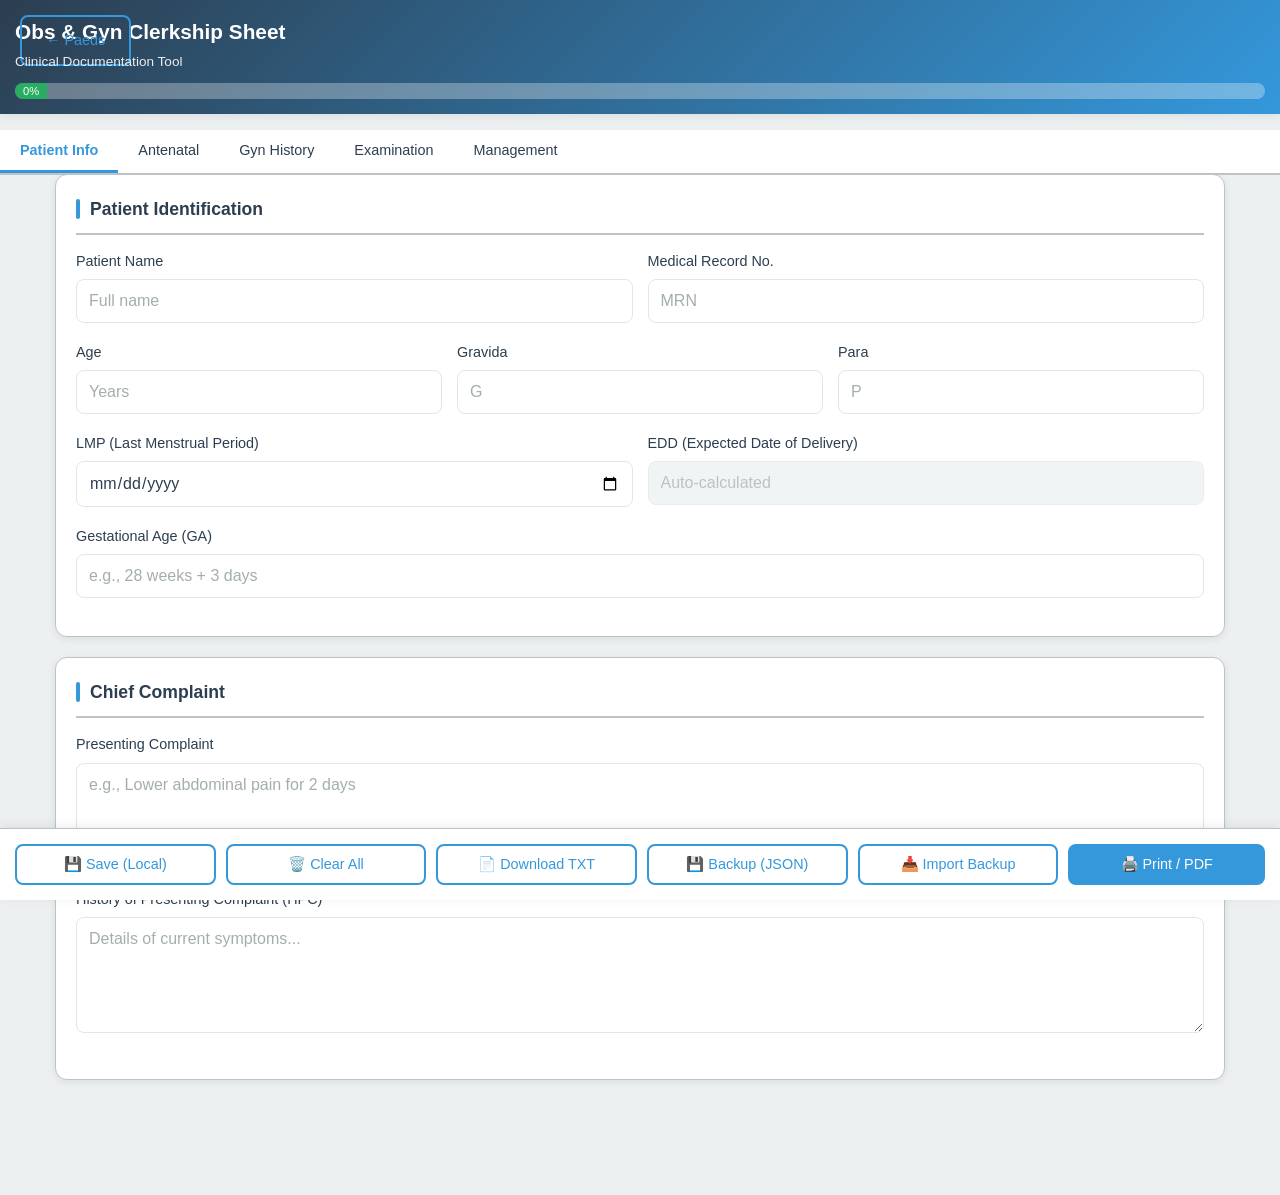
<file: obs_gyn.html>
<!DOCTYPE html>
<html lang="en">

<head>
    <meta charset="UTF-8">
    <meta name="viewport" content="width=device-width, initial-scale=1.0, maximum-scale=1.0, user-scalable=no">
    <meta name="apple-mobile-web-app-capable" content="yes">
    <meta name="mobile-web-app-capable" content="yes">
    <title>Obs & Gyn Clerkship Sheet</title>
    <!-- Using the same CSS as the Paeds sheet -->
    <link rel="stylesheet" href="css/styles.css"> 
</head>

<body>

    <div class="header">
        <!-- Added a Back Button to switch departments -->
        <div style="position: absolute; top: 15px; left: 20px;">
            <a href="index.html" class="btn btn-outline" style="text-decoration: none; font-size: 0.9em;">&larr; Paeds</a>
        </div>
        <h1>Obs & Gyn Clerkship Sheet</h1>
        <div class="header-subtitle">Clinical Documentation Tool</div>
        <div class="header-meta" id="lastSaved"></div>
        <div class="progress-bar">
            <div class="progress-fill" id="progressFill">0%</div>
        </div>
    </div>

    <div class="autosave-indicator" id="autosaveIndicator">✓ Saved</div>

    <div class="nav-tabs" id="navTabs">
        <button class="nav-tab active" onclick="showTab('og-patient-info', this)">Patient Info</button>
        <button class="nav-tab" onclick="showTab('og-antenatal', this)">Antenatal</button>
        <button class="nav-tab" onclick="showTab('og-gyn', this)">Gyn History</button>
        <button class="nav-tab" onclick="showTab('og-exam', this)">Examination</button>
        <button class="nav-tab" onclick="showTab('og-management', this)">Management</button>
    </div>

    <div class="container">

        <!-- PATIENT INFO TAB -->
        <div id="og-patient-info" class="tab-content active">
            <div class="card">
                <h2 class="card-title">Patient Identification</h2>
                <div class="form-row">
                    <div class="form-group">
                        <label for="og_patient_name">Patient Name</label>
                        <input type="text" id="og_patient_name" placeholder="Full name">
                    </div>
                    <div class="form-group">
                        <label for="og_mrn">Medical Record No.</label>
                        <input type="text" id="og_mrn" placeholder="MRN">
                    </div>
                </div>
                <div class="form-row three-col">
                    <div class="form-group">
                        <label for="og_age">Age</label>
                        <input type="number" id="og_age" placeholder="Years">
                    </div>
                    <div class="form-group">
                        <label for="og_gravida">Gravida</label>
                        <input type="number" id="og_gravida" placeholder="G">
                    </div>
                    <div class="form-group">
                        <label for="og_para">Para</label>
                        <input type="number" id="og_para" placeholder="P">
                    </div>
                </div>
                
                <div class="form-row">
                    <div class="form-group">
                        <label for="og_lmp">LMP (Last Menstrual Period)</label>
                        <input type="date" id="og_lmp">
                    </div>
                    <div class="form-group">
                        <label for="og_edd">EDD (Expected Date of Delivery)</label>
                        <input type="text" id="og_edd" readonly placeholder="Auto-calculated">
                    </div>
                </div>
                <div class="form-group">
                    <label for="og_ga">Gestational Age (GA)</label>
                    <input type="text" id="og_ga" placeholder="e.g., 28 weeks + 3 days">
                </div>
            </div>

            <div class="card">
                <h2 class="card-title">Chief Complaint</h2>
                <div class="form-group">
                    <label for="og_chief_complaint">Presenting Complaint</label>
                    <textarea id="og_chief_complaint" rows="3" placeholder="e.g., Lower abdominal pain for 2 days"></textarea>
                </div>
                <div class="form-group">
                    <label for="og_hpc">History of Presenting Complaint (HPC)</label>
                    <textarea id="og_hpc" rows="5" placeholder="Details of current symptoms..."></textarea>
                </div>
            </div>
        </div>

        <!-- ANTENATAL TAB -->
        <div id="og-antenatal" class="tab-content">
            <div class="card">
                <h2 class="card-title">Antenatal History</h2>
                <div class="form-group">
                    <label for="og_anc_visits">ANC Visits</label>
                    <input type="text" id="og_anc_visits" placeholder="Number of visits and where">
                </div>
                <div class="form-group">
                    <label for="og_anc_notes">Antenatal Course</label>
                    <textarea id="og_anc_notes" rows="4" placeholder="Any complications? (PIH, GDM, Bleeding)"></textarea>
                </div>
            </div>
            
            <div class="card">
                <h2 class="card-title">Obstetric History (Past)</h2>
                <table id="obstetricHistoryTable">
                    <thead>
                        <tr>
                            <th>Year</th>
                            <th>Gest. Age</th>
                            <th>Mode of Delivery</th>
                            <th>Outcome</th>
                            <th><button type="button" class="btn-add" onclick="addRow('obstetricHistoryTable')">+</button></th>
                        </tr>
                    </thead>
                    <tbody>
                        <tr>
                            <td><input type="text" class="form-control"></td>
                            <td><input type="text" class="form-control"></td>
                            <td><input type="text" class="form-control"></td>
                            <td><input type="text" class="form-control"></td>
                            <td><button type="button" class="btn-remove" onclick="removeRow(this)">×</button></td>
                        </tr>
                    </tbody>
                </table>
            </div>
        </div>

        <!-- GYNAE HISTORY TAB -->
        <div id="og-gyn" class="tab-content">
            <div class="card">
                <h2 class="card-title">Menstrual & Gyn History</h2>
                <div class="form-row">
                    <div class="form-group">
                        <label for="og_cycle">Menstrual Cycle</label>
                        <input type="text" id="og_cycle" placeholder="e.g., 28 days, Regular">
                    </div>
                    <div class="form-group">
                        <label for="og_duration">Duration</label>
                        <input type="text" id="og_duration" placeholder="e.g., 4-5 days">
                    </div>
                </div>
                <div class="form-group">
                    <label for="og_contraception">Contraception History</label>
                    <input type="text" id="og_contraception" placeholder="Method used">
                </div>
                <div class="form-group">
                    <label for="og_sexual_history">Sexual History</label>
                    <textarea id="og_sexual_history" rows="2" placeholder="Partner status, dyspareunia, etc."></textarea>
                </div>
            </div>

            <div class="card">
                <h2 class="card-title">Past Medical History</h2>
                <div class="form-group">
                    <label for="og_pmh">Medical Conditions / Surgeries</label>
                    <textarea id="og_pmh" rows="3" placeholder="Diabetes, Hypertension, Previous surgeries..."></textarea>
                </div>
            </div>
        </div>

        <!-- EXAMINATION TAB -->
        <div id="og-exam" class="tab-content">
            <div class="card">
                <h2 class="card-title">General Examination</h2>
                <div class="form-row three-col">
                    <div class="form-group">
                        <label for="og_bp">BP (mmHg)</label>
                        <input type="text" id="og_bp" placeholder="120/80">
                    </div>
                    <div class="form-group">
                        <label for="og_pulse">Pulse (bpm)</label>
                        <input type="number" id="og_pulse" placeholder="80">
                    </div>
                    <div class="form-group">
                        <label for="og_temp">Temp (°C)</label>
                        <input type="number" id="og_temp" step="0.1" placeholder="37.0">
                    </div>
                </div>
                <div class="form-group">
                    <label for="og_general_findings">General Findings</label>
                    <textarea id="og_general_findings" rows="2" placeholder="Pallor, Jaundice, Edema..."></textarea>
                </div>
            </div>

            <div class="card">
                <h2 class="card-title">Abdominal Examination</h2>
                <div class="form-group">
                    <label for="og_sfh">Fundal Height (cm)</label>
                    <input type="number" id="og_sfh" placeholder="Symphysis-fundal height">
                </div>
                <div class="form-group">
                    <label for="og_presentation">Presentation</label>
                    <input type="text" id="og_presentation" placeholder="Cephalic / Breech / Transverse">
                </div>
                <div class="form-group">
                    <label for="og_fetal_heart">Fetal Heart Rate</label>
                    <input type="text" id="og_fetal_heart" placeholder="Present? Rate?">
                </div>
                <div class="form-group">
                    <label for="og_abdominal_findings">Other Findings</label>
                    <textarea id="og_abdominal_findings" rows="3" placeholder="Tenderness, Scars, Palpable contractions"></textarea>
                </div>
            </div>

            <div class="card">
                <h2 class="card-title">Vaginal Examination (PV)</h2>
                <div class="form-group">
                    <label for="og_cervix">Cervical Dilation</label>
                    <input type="text" id="og_cervix" placeholder="e.g., 4cm">
                </div>
                <div class="form-group">
                    <label for="og_effacement">Effacement</label>
                    <input type="text" id="og_effacement" placeholder="%">
                </div>
                <div class="form-group">
                    <label for="og_station">Station</label>
                    <input type="text" id="og_station" placeholder="-3 to +3">
                </div>
                <div class="form-group">
                    <label for="og_membranes">Membranes</label>
                    <input type="text" id="og_membranes" placeholder="Intact / Ruptured">
                </div>
            </div>
        </div>

        <!-- MANAGEMENT TAB -->
        <div id="og-management" class="tab-content">
            <div class="card">
                <h2 class="card-title">Working Diagnosis</h2>
                <div class="form-group">
                    <label for="og_diagnosis">Diagnosis</label>
                    <input type="text" id="og_diagnosis" placeholder="Primary diagnosis">
                </div>
                <div class="form-group">
                    <label for="og_differentials">Differential Diagnoses</label>
                    <textarea id="og_differentials" rows="2"></textarea>
                </div>
            </div>

            <div class="card">
                <h2 class="card-title">Plan</h2>
                <div class="form-group">
                    <label for="og_plan">Management Plan</label>
                    <textarea id="og_plan" rows="5" placeholder="Investigations, Medications, Delivery plan..."></textarea>
                </div>
            </div>
        </div>

    </div>

        <div class="action-buttons">
        <button class="btn btn-outline" onclick="saveFormData()">💾 Save (Local)</button>
        <button class="btn btn-outline" onclick="clearAllData()">🗑️ Clear All</button>
        <button class="btn btn-outline" onclick="downloadTXT()">📄 Download TXT</button>
        <button class="btn btn-outline" onclick="downloadJSON()">💾 Backup (JSON)</button>
        <button class="btn btn-outline" onclick="importJSON()">📥 Import Backup</button>
        <button class="btn btn-primary" onclick="printForm()">🖨️ Print / PDF</button>
    </div>

    <!-- Hidden file input for Import Backup -->
    <input type="file" id="fileInput" accept=".json" style="display:none" onchange="handleFileImport(event)">

    <div id="toast" class="toast"></div>

    <!-- 1. Define the Save Key for this page -->
    <script> window.CUSTOM_SAVE_KEY = 'obsGynData'; </script>

    <!-- 2. Load Utilities -->
    <script src="js/utils.js"></script>
    
    <!-- 3. Load Main JS (Must be before export.js) -->
    <script src="js/main.js"></script>
    
    <!-- 4. Load Export JS -->
    <script src="js/export.js"></script>

    <!-- 5. Obs & Gyn Specific Auto-Calculations -->
    <script>
        // Auto-calculate EDD from LMP
        const lmpInput = document.getElementById('og_lmp');
        const eddInput = document.getElementById('og_edd');

        if (lmpInput && eddInput) {
            lmpInput.addEventListener('change', () => {
                const lmpDate = new Date(lmpInput.value);
                if (!isNaN(lmpDate.getTime())) {
                    // Add 280 days (40 weeks)
                    lmpDate.setDate(lmpDate.getDate() + 280);
                    
                    // Format as YYYY-MM-DD
                    const year = lmpDate.getFullYear();
                    const month = String(lmpDate.getMonth() + 1).padStart(2, '0');
                    const day = String(lmpDate.getDate()).padStart(2, '0');
                    
                    eddInput.value = `${year}-${month}-${day}`;
                    // Trigger save
                    saveFormData(true);
                }
            });
        }
    </script>
</body>
</html>
</file>
<file: css/styles.css>
* {
    margin: 0;
    padding: 0;
    box-sizing: border-box;
}

:root {
    --primary-color: #2c3e50;
    --secondary-color: #3498db;
    --accent-color: #e74c3c;
    --success-color: #27ae60;
    --warning-color: #f39c12;
    --bg-color: #ecf0f1;
    --card-bg: #ffffff;
    --text-color: #2c3e50;
    --text-secondary: #7f8c8d;
    --border-color: #bdc3c7;
    --input-bg: #ffffff;
    --input-border: #dfe6e9;
    --shadow: rgba(0, 0, 0, 0.08);
    --shadow-hover: rgba(0, 0, 0, 0.15);
    /* Header is ~130px tall (padding 30px + h1 33px + subtitle 25px + meta 24px + progress 18px) */
    --header-height: 130px;
}

@media (prefers-color-scheme: dark) {
    :root {
        --primary-color: #e8eaed;
        --secondary-color: #8ab4f8;
        --accent-color: #f28b82;
        --success-color: #81c995;
        --warning-color: #fdd663;
        --bg-color: #202124;
        --card-bg: #292a2d;
        --text-color: #e8eaed;
        --text-secondary: #9aa0a6;
        --border-color: #3c4043;
        --input-bg: #3c4043;
        --input-border: #5f6368;
        --shadow: rgba(0, 0, 0, 0.3);
        --shadow-hover: rgba(0, 0, 0, 0.5);
    }
}

body {
    font-family: -apple-system, BlinkMacSystemFont, 'Segoe UI', Roboto, sans-serif;
    background-color: var(--bg-color);
    color: var(--text-color);
    line-height: 1.6;
    padding-bottom: 80px;
}

.header {
    background: linear-gradient(135deg, #2c3e50, #3498db);
    color: white;
    padding: 15px;
    position: sticky;
    top: 0;
    z-index: 1000;
    box-shadow: 0 2px 10px var(--shadow);
}

@media (prefers-color-scheme: dark) {
    .header {
        background: linear-gradient(135deg, #1a1a1a, #2c5282);
    }
}

.header h1 {
    font-size: 1.3rem;
    font-weight: 600;
}

.header-subtitle {
    font-size: 0.85rem;
    opacity: 0.9;
    margin-top: 3px;
}

.header-meta {
    font-size: 0.78rem;
    opacity: 0.7;
    margin-top: 4px;
}

.progress-bar {
    width: 100%;
    height: 16px;
    background: rgba(255, 255, 255, 0.3);
    margin-top: 10px;
    border-radius: 8px;
    overflow: hidden;
}

.progress-fill {
    height: 100%;
    background: var(--success-color);
    width: 0%;
    transition: width 0.3s ease;
    font-size: 0.7rem;
    text-align: center;
    line-height: 16px;
    color: white;
    white-space: nowrap;
    min-width: 2rem; /* keeps % label visible even at low values */
}

.nav-tabs {
    display: flex;
    overflow-x: auto;
    background: var(--card-bg);
    border-bottom: 2px solid var(--border-color);
    position: sticky;
    top: var(--header-height);
    z-index: 999;
    scrollbar-width: none;
    -webkit-overflow-scrolling: touch;
}

.nav-tabs::-webkit-scrollbar {
    display: none;
}

.nav-tab {
    padding: 12px 20px;
    white-space: nowrap;
    border: none;
    background: none;
    cursor: pointer;
    font-size: 0.9rem;
    color: var(--text-color);
    border-bottom: 3px solid transparent;
    transition: all 0.3s;
    flex-shrink: 0;
}

.nav-tab.active {
    color: var(--secondary-color);
    border-bottom-color: var(--secondary-color);
    font-weight: 600;
}

.nav-tab:hover {
    background: var(--bg-color);
}

.container {
    max-width: 1200px;
    margin: 0 auto;
    padding: 15px;
}

.tab-content {
    display: none;
}

.tab-content.active {
    display: block;
    animation: fadeIn 0.3s;
}

@keyframes fadeIn {
    from {
        opacity: 0;
        transform: translateY(10px);
    }

    to {
        opacity: 1;
        transform: translateY(0);
    }
}

.card {
    background: var(--card-bg);
    border-radius: 12px;
    padding: 20px;
    margin-bottom: 20px;
    box-shadow: 0 2px 8px var(--shadow);
    border: 1px solid var(--border-color);
    transition: box-shadow 0.3s ease;
}

.card:hover {
    box-shadow: 0 4px 12px var(--shadow-hover);
}

.card-title {
    font-size: 1.1rem;
    font-weight: 600;
    color: var(--text-color);
    margin-bottom: 15px;
    padding-bottom: 10px;
    border-bottom: 2px solid var(--border-color);
    display: flex;
    align-items: center;
}

.card-title::before {
    content: '';
    width: 4px;
    height: 20px;
    background: var(--secondary-color);
    margin-right: 10px;
    border-radius: 2px;
}

/* Card Subsection Titles */
.card h3 {
    font-size: 1rem;
    font-weight: 600;
    color: var(--text-color);
    margin-top: 20px;
    margin-bottom: 12px;
    padding-bottom: 6px;
    border-bottom: 1px solid var(--border-color);
}

.card h4 {
    font-size: 0.95rem;
    font-weight: 600;
    color: var(--secondary-color);
    margin-top: 15px;
    margin-bottom: 10px;
}

.form-group {
    margin-bottom: 18px;
}

label {
    display: block;
    font-size: 0.9rem;
    font-weight: 500;
    color: var(--text-color);
    margin-bottom: 6px;
}

label.required::after {
    content: ' *';
    color: var(--accent-color);
}

input[type="text"],
input[type="number"],
input[type="date"],
input[type="time"],
input[type="datetime-local"],
input[type="tel"],
input[type="file"],
select,
textarea {
    width: 100%;
    padding: 12px;
    border: 1px solid var(--input-border);
    border-radius: 8px;
    font-size: 1rem;
    font-family: inherit;
    background: var(--input-bg);
    color: var(--text-color);
    transition: all 0.3s;
    -webkit-appearance: none;
    appearance: none;
}

input:focus,
select:focus,
textarea:focus {
    outline: none;
    border-color: var(--secondary-color);
    box-shadow: 0 0 0 3px rgba(52, 152, 219, 0.1);
}

input::placeholder,
textarea::placeholder {
    color: var(--text-secondary);
    opacity: 0.7;
}

textarea {
    min-height: 100px;
    resize: vertical;
}

/* Table textareas and compact .form-control textareas should respect their rows attribute */
table textarea,
textarea.form-control {
    min-height: unset;
    resize: vertical;
}

select {
    background-image: url("data:image/svg+xml,%3Csvg xmlns='http://www.w3.org/2000/svg' width='12' height='12' viewBox='0 0 12 12'%3E%3Cpath fill='%23666' d='M6 9L1 4h10z'/%3E%3C/svg%3E");
    background-repeat: no-repeat;
    background-position: right 12px center;
    padding-right: 35px;
}

@media (prefers-color-scheme: dark) {
    select {
        background-image: url("data:image/svg+xml,%3Csvg xmlns='http://www.w3.org/2000/svg' width='12' height='12' viewBox='0 0 12 12'%3E%3Cpath fill='%23e8eaed' d='M6 9L1 4h10z'/%3E%3C/svg%3E");
    }
}

input:read-only {
    background: var(--bg-color);
    cursor: not-allowed;
    opacity: 0.7;
}

/* Form Control Class (for dynamic elements) */
.form-control {
    width: 100%;
    padding: 10px;
    border: 1px solid var(--input-border);
    border-radius: 6px;
    font-size: 0.95rem;
    font-family: inherit;
    background: var(--input-bg);
    color: var(--text-color);
    transition: all 0.3s;
}

.form-control:focus {
    outline: none;
    border-color: var(--secondary-color);
    box-shadow: 0 0 0 3px rgba(52, 152, 219, 0.1);
}

.checkbox-group,
.radio-group {
    display: flex;
    flex-wrap: wrap;
    gap: 15px;
    margin-top: 8px;
}

.checkbox-group label,
.radio-group label {
    display: flex;
    align-items: center;
    cursor: pointer;
    padding: 8px 12px;
    border-radius: 6px;
    transition: background 0.2s;
    margin-bottom: 0;
    font-weight: 400;
}

.checkbox-group label:hover,
.radio-group label:hover {
    background: var(--bg-color);
}

input[type="checkbox"],
input[type="radio"] {
    width: 20px;
    height: 20px;
    margin-right: 8px;
    cursor: pointer;
    accent-color: var(--secondary-color);
}

.form-row {
    display: grid;
    grid-template-columns: 1fr;
    gap: 15px;
}

@media (min-width: 768px) {
    .form-row {
        grid-template-columns: repeat(2, 1fr);
    }

    .form-row.three-col {
        grid-template-columns: repeat(3, 1fr);
    }
    /* .form-row.four-col removed — unused in HTML */
}

.table-responsive {
    overflow-x: auto;
    -webkit-overflow-scrolling: touch;
    margin: 0 -10px;
    padding: 0 10px;
}

table {
    width: 100%;
    border-collapse: collapse;
    font-size: 0.9rem;
    margin-top: 10px;
}

table th {
    background: var(--bg-color);
    padding: 10px;
    text-align: left;
    font-weight: 600;
    border-bottom: 2px solid var(--border-color);
    color: var(--text-color);
    white-space: nowrap;
}

table td {
    padding: 10px;
    border-bottom: 1px solid var(--border-color);
}

table input,
table select,
table textarea {
    padding: 8px;
    font-size: 0.9rem;
}

table tr:hover {
    background: var(--bg-color);
}

.btn {
    padding: 12px 24px;
    border: none;
    border-radius: 8px;
    font-size: 1rem;
    font-weight: 500;
    cursor: pointer;
    transition: all 0.3s;
    display: inline-flex;
    align-items: center;
    justify-content: center;
    gap: 8px;
}

.btn-primary {
    background: #3498db;
    color: white;
}

.btn-primary:hover {
    background: #2980b9;
    transform: translateY(-2px);
    box-shadow: 0 4px 12px rgba(52, 152, 219, 0.3);
}

.btn-success {
    background: #27ae60;
    color: white;
}

.btn-success:hover {
    background: #229954;
}

.btn-danger {
    background: #e74c3c;
    color: white;
}

.btn-danger:hover {
    background: #c0392b;
}

.btn-secondary {
    background: var(--border-color);
    color: var(--text-color);
}

.btn-secondary:hover {
    background: #95a5a6;
}

.btn-outline {
    background: transparent;
    border: 2px solid var(--secondary-color);
    color: var(--secondary-color);
}

.btn-outline:hover {
    background: var(--secondary-color);
    color: white;
}

.btn:active {
    transform: scale(0.98);
}

/* Add/Remove Buttons for Dynamic Tables */
.btn-add {
    background: var(--success-color);
    color: white;
    border: none;
    padding: 6px 12px;
    border-radius: 6px;
    cursor: pointer;
    font-size: 1.1rem;
    font-weight: bold;
    transition: all 0.3s;
}

.btn-add:hover {
    background: #229954;
    transform: scale(1.1);
}

.btn-remove {
    background: var(--accent-color);
    color: white;
    border: none;
    padding: 4px 10px;
    border-radius: 4px;
    cursor: pointer;
    font-size: 1.2rem;
    font-weight: bold;
    transition: all 0.3s;
}

.btn-remove:hover {
    background: #c0392b;
    transform: scale(1.1);
}

@media (prefers-color-scheme: dark) {
    .btn-primary {
        background: #8ab4f8;
        color: #202124;
    }

    .btn-primary:hover {
        background: #aac8fc;
    }

    .btn-success {
        background: #81c995;
        color: #202124;
    }

    .btn-success:hover {
        background: #9dd4ab;
    }

    .btn-danger {
        background: #f28b82;
        color: #202124;
    }

    .btn-danger:hover {
        background: #f5a79d;
    }

    .btn-outline:hover {
        color: #202124;
    }

    .btn-add {
        background: #81c995;
        color: #202124;
    }

    .btn-add:hover {
        background: #9dd4ab;
    }

    .btn-remove {
        background: #f28b82;
        color: #202124;
    }

    .btn-remove:hover {
        background: #f5a79d;
    }
}

.action-buttons {
    position: fixed;
    bottom: 0;
    left: 0;
    right: 0;
    background: var(--card-bg);
    padding: 15px;
    box-shadow: 0 -2px 10px var(--shadow);
    display: flex;
    gap: 10px;
    z-index: 998;
    border-top: 1px solid var(--border-color);
    flex-wrap: wrap;
}

.action-buttons .btn {
    flex: 1;
    min-width: 120px;
    padding: 10px 15px;
    font-size: 0.9rem;
}

.alert {
    padding: 15px;
    border-radius: 8px;
    margin-bottom: 20px;
    border-left: 4px solid;
}

.alert-info {
    background: rgba(52, 152, 219, 0.1);
    border-color: var(--secondary-color);
    color: var(--text-color);
}

.alert-warning {
    background: rgba(243, 156, 18, 0.1);
    border-color: var(--warning-color);
    color: var(--text-color);
}

.alert-danger {
    background: rgba(231, 76, 60, 0.1);
    border-color: var(--accent-color);
    color: var(--text-color);
}

.alert-success {
    background: rgba(39, 174, 96, 0.1);
    border-color: var(--success-color);
    color: var(--text-color);
}

@media (prefers-color-scheme: dark) {
    .alert-info {
        background: rgba(138, 180, 248, 0.15);
    }

    .alert-warning {
        background: rgba(253, 214, 99, 0.15);
    }

    .alert-danger {
        background: rgba(242, 139, 130, 0.15);
    }

    .alert-success {
        background: rgba(129, 201, 149, 0.15);
    }
}

/* ============================================================================ */
/* DIFFERENTIAL DIAGNOSIS CARDS */
/* ============================================================================ */

.differential-item {
    background: var(--card-bg);
    border: 2px solid var(--border-color);
    border-radius: 10px;
    padding: 18px;
    margin-bottom: 15px;
    transition: all 0.3s;
}

.differential-item:hover {
    border-color: var(--secondary-color);
    box-shadow: 0 4px 12px var(--shadow);
}

.diff-header {
    display: flex;
    justify-content: space-between;
    align-items: center;
    margin-bottom: 12px;
    padding-bottom: 10px;
    border-bottom: 2px solid var(--border-color);
}

.diff-header h4 {
    color: var(--secondary-color);
    font-size: 1rem;
    font-weight: 600;
    margin: 0;
}

/* .diff-dx-card and .diff-dx-item removed — unused */

@media (prefers-color-scheme: dark) {
    .differential-item,
    .progress-note-card {
        background: #292a2d;
        border-color: #3c4043;
    }

    .differential-item:hover,
    .progress-note-card:hover {
        border-color: #8ab4f8;
    }
}

/* ============================================================================ */
/* PROGRESS NOTES */
/* ============================================================================ */

#progressNotesContainer {
    margin-top: 20px;
}

.progress-note-card {
    background: var(--card-bg);
    border: 2px solid var(--border-color);
    border-radius: 10px;
    padding: 18px;
    margin-bottom: 20px;
    transition: all 0.3s;
}

.progress-note-card:hover {
    border-color: var(--secondary-color);
    box-shadow: 0 4px 12px var(--shadow);
}

.note-header {
    display: flex;
    justify-content: space-between;
    align-items: center;
    margin-bottom: 15px;
    padding-bottom: 10px;
    border-bottom: 2px solid var(--border-color);
}

.note-header h4 {
    color: var(--secondary-color);
    font-size: 1.05rem;
    font-weight: 600;
    margin: 0;
}

/* ============================================================================ */
/* BADGES */
/* ============================================================================ */

.badge {
    display: inline-block;
    padding: 4px 10px;
    border-radius: 12px;
    font-size: 0.8rem;
    font-weight: 600;
    margin-left: 8px;
}

.badge-primary {
    background: var(--secondary-color);
    color: white;
}

.badge-danger {
    background: var(--accent-color);
    color: white;
}

.badge-success {
    background: var(--success-color);
    color: white;
}

.badge-warning {
    background: var(--warning-color);
    color: white;
}

@media (prefers-color-scheme: dark) {
    .badge-primary {
        background: #8ab4f8;
        color: #202124;
    }

    .badge-danger {
        background: #f28b82;
        color: #202124;
    }

    .badge-success {
        background: #81c995;
        color: #202124;
    }

    .badge-warning {
        background: #fdd663;
        color: #202124;
    }
}

/* ============================================================================ */
/* AUTOSAVE INDICATOR */
/* ============================================================================ */

.autosave-indicator {
    position: fixed;
    top: calc(var(--header-height) + 8px);
    right: 15px;
    background: var(--success-color);
    color: white;
    padding: 8px 15px;
    border-radius: 20px;
    font-size: 0.85rem;
    display: none;
    z-index: 1000;
    box-shadow: 0 2px 8px var(--shadow);
    transition: all 0.3s;
}

.autosave-indicator.saving {
    background: var(--warning-color);
}

@media (prefers-color-scheme: dark) {
    .autosave-indicator {
        background: #81c995;
        color: #202124;
    }

    .autosave-indicator.saving {
        background: #fdd663;
        color: #202124;
    }
}

/* ============================================================================ */
/* TOAST NOTIFICATION */
/* ============================================================================ */

.toast {
    position: fixed;
    bottom: 100px;
    left: 50%;
    transform: translateX(-50%);
    background: var(--card-bg);
    color: var(--text-color);
    padding: 15px 25px;
    border-radius: 8px;
    box-shadow: 0 4px 12px var(--shadow-hover);
    z-index: 10000;
    display: none;
    animation: slideUp 0.3s ease;
    border: 1px solid var(--border-color);
    max-width: 340px;
    text-align: center;
    font-weight: 500;
}

@keyframes slideUp {
    from {
        transform: translate(-50%, 100px);
        opacity: 0;
    }

    to {
        transform: translate(-50%, 0);
        opacity: 1;
    }
}

.toast.show {
    display: block;
}

.toast.toast-success {
    background: var(--success-color);
    color: white;
    border-color: var(--success-color);
}

.toast.toast-danger {
    background: var(--accent-color);
    color: white;
    border-color: var(--accent-color);
}

.toast.toast-warning {
    background: var(--warning-color);
    color: white;
    border-color: var(--warning-color);
}

.toast.toast-info {
    background: var(--secondary-color);
    color: white;
    border-color: var(--secondary-color);
}

/* ============================================================================ */
/* GROWTH DISPLAY */
/* ============================================================================ */

.growth-display {
    display: flex;
    justify-content: space-around;
    margin-top: 10px;
    gap: 10px;
    flex-wrap: wrap;
}

.growth-item {
    text-align: center;
    padding: 10px;
    background: var(--bg-color);
    border-radius: 8px;
    flex: 1;
    min-width: 80px;
    border: 1px solid var(--border-color);
}

.growth-value {
    font-size: 1.5rem;
    font-weight: 600;
    color: var(--secondary-color);
}

.growth-label {
    font-size: 0.8rem;
    color: var(--text-secondary);
    margin-top: 5px;
}

/* ============================================================================ */
/* VITAL SIGNS INDICATORS */
/* ============================================================================ */

.input-with-indicator {
    position: relative;
    display: flex;
    align-items: center;
    gap: 8px;
}

.input-with-indicator input {
    flex: 1;
}

.indicator {
    font-size: 1.2rem;
    min-width: 24px;
    text-align: center;
}

.bp-input {
    display: flex;
    align-items: center;
    gap: 8px;
}

.bp-input input {
    flex: 1;
}

.bp-input span:first-of-type {
    font-weight: bold;
    color: var(--text-secondary);
}

/* .vital-indicator / .vital-normal / .vital-warning / .vital-danger removed — unused.
   Vital sign state is shown via emoji in a .indicator span (🟢🟡🔴) set by JS. */

/* ============================================================================ */
/* RESULT BOXES & CALCULATOR BOXES */
/* ============================================================================ */

.result-box {
    background: var(--bg-color);
    border: 2px solid var(--border-color);
    border-radius: 8px;
    padding: 15px;
    margin-top: 15px;
    font-size: 0.95rem;
    line-height: 1.6;
}

.result-box strong {
    color: var(--secondary-color);
}

.calculator-box {
    background: var(--bg-color);
    border: 2px solid var(--secondary-color);
    border-radius: 10px;
    padding: 18px;
    margin: 15px 0;
}

.calculator-box h4 {
    color: var(--secondary-color);
    margin-bottom: 12px;
    font-size: 1rem;
    margin-top: 0;
    border-bottom: none;
    padding-bottom: 0;
}

/* ============================================================================ */
/* INFO BOX */
/* ============================================================================ */

.info-box {
    background: rgba(52, 152, 219, 0.1);
    border-left: 4px solid var(--secondary-color);
    border-radius: 8px;
    padding: 15px;
    margin: 15px 0;
}

.info-box ul {
    margin: 10px 0 0 20px;
}

.info-box li {
    margin-bottom: 5px;
}

.info-text {
    font-size: 0.85rem;
    color: var(--text-secondary);
    margin-bottom: 15px;
    font-style: italic;
}

@media (prefers-color-scheme: dark) {
    .info-box {
        background: rgba(138, 180, 248, 0.15);
    }
}

/* ============================================================================ */
/* REVIEW OF SYSTEMS - X/TICK MODEL */
/* ============================================================================ */

.ros-grid {
    display: grid;
    grid-template-columns: repeat(auto-fill, minmax(200px, 1fr));
    gap: 10px;
    margin-bottom: 15px;
}

.ros-item {
    display: flex;
    justify-content: space-between;
    align-items: center;
    padding: 8px 12px;
    background: var(--bg-color);
    border-radius: 6px;
    border: 1px solid var(--border-color);
}

.ros-label {
    font-size: 0.9rem;
    color: var(--text-color);
}

.ros-buttons {
    display: flex;
    gap: 5px;
}

.ros-btn {
    cursor: pointer;
    margin: 0;
    padding: 0;
}

.ros-btn input {
    display: none;
}

.ros-btn span {
    display: inline-flex;
    align-items: center;
    justify-content: center;
    width: 28px;
    height: 28px;
    border-radius: 4px;
    font-size: 1rem;
    font-weight: bold;
    border: 2px solid var(--border-color);
    transition: all 0.2s;
}

.ros-btn .tick {
    color: var(--text-secondary);
}

.ros-btn .cross {
    color: var(--text-secondary);
}

.ros-btn input:checked + .tick {
    background: var(--success-color);
    border-color: var(--success-color);
    color: white;
}

.ros-btn input:checked + .cross {
    background: var(--accent-color);
    border-color: var(--accent-color);
    color: white;
}

.ros-btn:hover span {
    border-color: var(--secondary-color);
}

/* ============================================================================ */
/* MILESTONE CHECKLIST */
/* ============================================================================ */

.milestone-checklist {
    display: grid;
    grid-template-columns: repeat(auto-fill, minmax(250px, 1fr));
    gap: 8px;
    margin-top: 10px;
}

.milestone-checklist label {
    display: flex;
    align-items: center;
    padding: 8px 12px;
    background: var(--bg-color);
    border-radius: 6px;
    cursor: pointer;
    font-weight: 400;
    transition: background 0.2s;
    border: 1px solid var(--border-color);
}

.milestone-checklist label:hover {
    background: var(--border-color);
}

.milestone-checklist input[type="checkbox"] {
    margin-right: 10px;
}

/* .summary-panel and .summary-item removed — unused */

/* ============================================================================ */
/* OLD ADD/REMOVE BUTTON STYLES — removed, superseded by .btn-add / .btn-remove above */
/* ============================================================================ */

/* ============================================================================ */
/* SCROLLBAR STYLING */
/* ============================================================================ */

::-webkit-scrollbar {
    width: 8px;
    height: 8px;
}

::-webkit-scrollbar-track {
    background: var(--bg-color);
}

::-webkit-scrollbar-thumb {
    background: var(--border-color);
    border-radius: 4px;
}

::-webkit-scrollbar-thumb:hover {
    background: var(--text-secondary);
}

/* ============================================================================ */
/* FOCUS STYLES */
/* ============================================================================ */

*:focus-visible {
    outline: 2px solid var(--secondary-color);
    outline-offset: 2px;
}

/* ============================================================================ */
/* DARK MODE OVERRIDES */
/* ============================================================================ */

@media (prefers-color-scheme: dark) {
    label {
        color: #e8eaed;
    }

    .card {
        border: 1px solid #3c4043;
    }

    table th {
        background: #3c4043;
        color: #e8eaed;
    }

    input::placeholder,
    textarea::placeholder {
        color: #9aa0a6;
    }

    .ros-item {
        background: #3c4043;
        border-color: #5f6368;
    }

    .milestone-checklist label {
        background: #3c4043;
        border-color: #5f6368;
    }

    .milestone-checklist label:hover {
        background: #5f6368;
    }
}

/* ============================================================================ */
/* MOBILE RESPONSIVE */
/* ============================================================================ */

@media (max-width: 767px) {
    .container {
        padding: 10px;
    }

    .card {
        padding: 15px;
        margin-bottom: 15px;
    }

    .header h1 {
        font-size: 1.1rem;
    }

    .nav-tab {
        padding: 10px 15px;
        font-size: 0.85rem;
    }

    .btn {
        padding: 10px 20px;
        font-size: 0.95rem;
    }

    table {
        font-size: 0.85rem;
    }

    table th,
    table td {
        padding: 8px 6px;
    }

    .action-buttons {
        flex-wrap: wrap;
        padding: 10px;
    }

    .action-buttons .btn {
        flex: 1 1 calc(50% - 5px);
        min-width: auto;
        font-size: 0.8rem;
        padding: 8px 12px;
    }

    .growth-display {
        flex-direction: column;
    }

    .growth-item {
        min-width: 100%;
    }

    .form-row {
        grid-template-columns: 1fr !important;
    }

    .calculator-box {
        padding: 12px;
    }

    .differential-item,
    .progress-note-card {
        padding: 12px;
    }

    .ros-grid {
        grid-template-columns: 1fr;
    }

    .ros-item {
        padding: 10px;
    }

    .milestone-checklist {
        grid-template-columns: 1fr;
    }
}

/* ============================================================================ */
/* PRINT STYLES */
/* ============================================================================ */

@media print {
    body {
        background: white;
        color: black;
        padding-bottom: 0;
    }

    .header {
        position: static !important;
        background: white !important;
        color: black !important;
        box-shadow: none !important;
        border-bottom: 2px solid #000;
    }

    .header h1 {
        color: black !important;
    }

    .header-subtitle,
    .header-meta {
        color: #666 !important;
    }

    .progress-bar {
        display: none;
    }

    .nav-tabs,
    .action-buttons,
    .autosave-indicator,
    .toast,
    .btn-add,
    .btn-remove,
    .btn {
        display: none !important;
    }

    .card {
        break-inside: avoid;
        box-shadow: none;
        border: 1px solid #ddd;
        page-break-inside: avoid;
        margin-bottom: 15px;
    }

    .tab-content {
        display: block !important;
    }

    input,
    select,
    textarea {
        border: none !important;
        border-bottom: 1px solid #ddd !important;
        background: transparent !important;
        color: black !important;
        padding: 4px 0 !important;
    }

    input:read-only {
        background: transparent !important;
    }

    table {
        border: 1px solid #ddd;
    }

    table th {
        background: #f0f0f0 !important;
        color: black !important;
        border: 1px solid #ddd !important;
    }

    table td {
        border: 1px solid #ddd !important;
    }

    .card-title::before {
        background: black !important;
    }

    .differential-item,
    .progress-note-card {
        border: 1px solid #ddd;
        page-break-inside: avoid;
    }

    .result-box,
    .calculator-box,
    .info-box {
        border: 1px solid #ddd;
        background: #f9f9f9 !important;
    }

    .badge {
        border: 1px solid #ddd;
    }

    .ros-grid {
        display: block;
    }

    .ros-item {
        display: inline-block;
        margin: 2px;
        padding: 4px 8px;
        font-size: 0.8rem;
    }

    .ros-buttons {
        display: inline;
    }

    .ros-btn span {
        display: inline;
        width: auto;
        height: auto;
        border: none;
        padding: 0;
        /* Unchecked: muted */
        color: #ccc;
    }

    /* Checked tick: clearly visible green */
    .ros-btn input:checked + .tick {
        color: #27ae60;
        font-weight: bold;
    }

    /* Checked cross: clearly visible red */
    .ros-btn input:checked + .cross {
        color: #e74c3c;
        font-weight: bold;
    }

    .milestone-checklist {
        display: block;
    }

    .milestone-checklist label {
        display: inline-block;
        margin: 2px;
        padding: 4px 8px;
        font-size: 0.8rem;
    }
}
</file>
